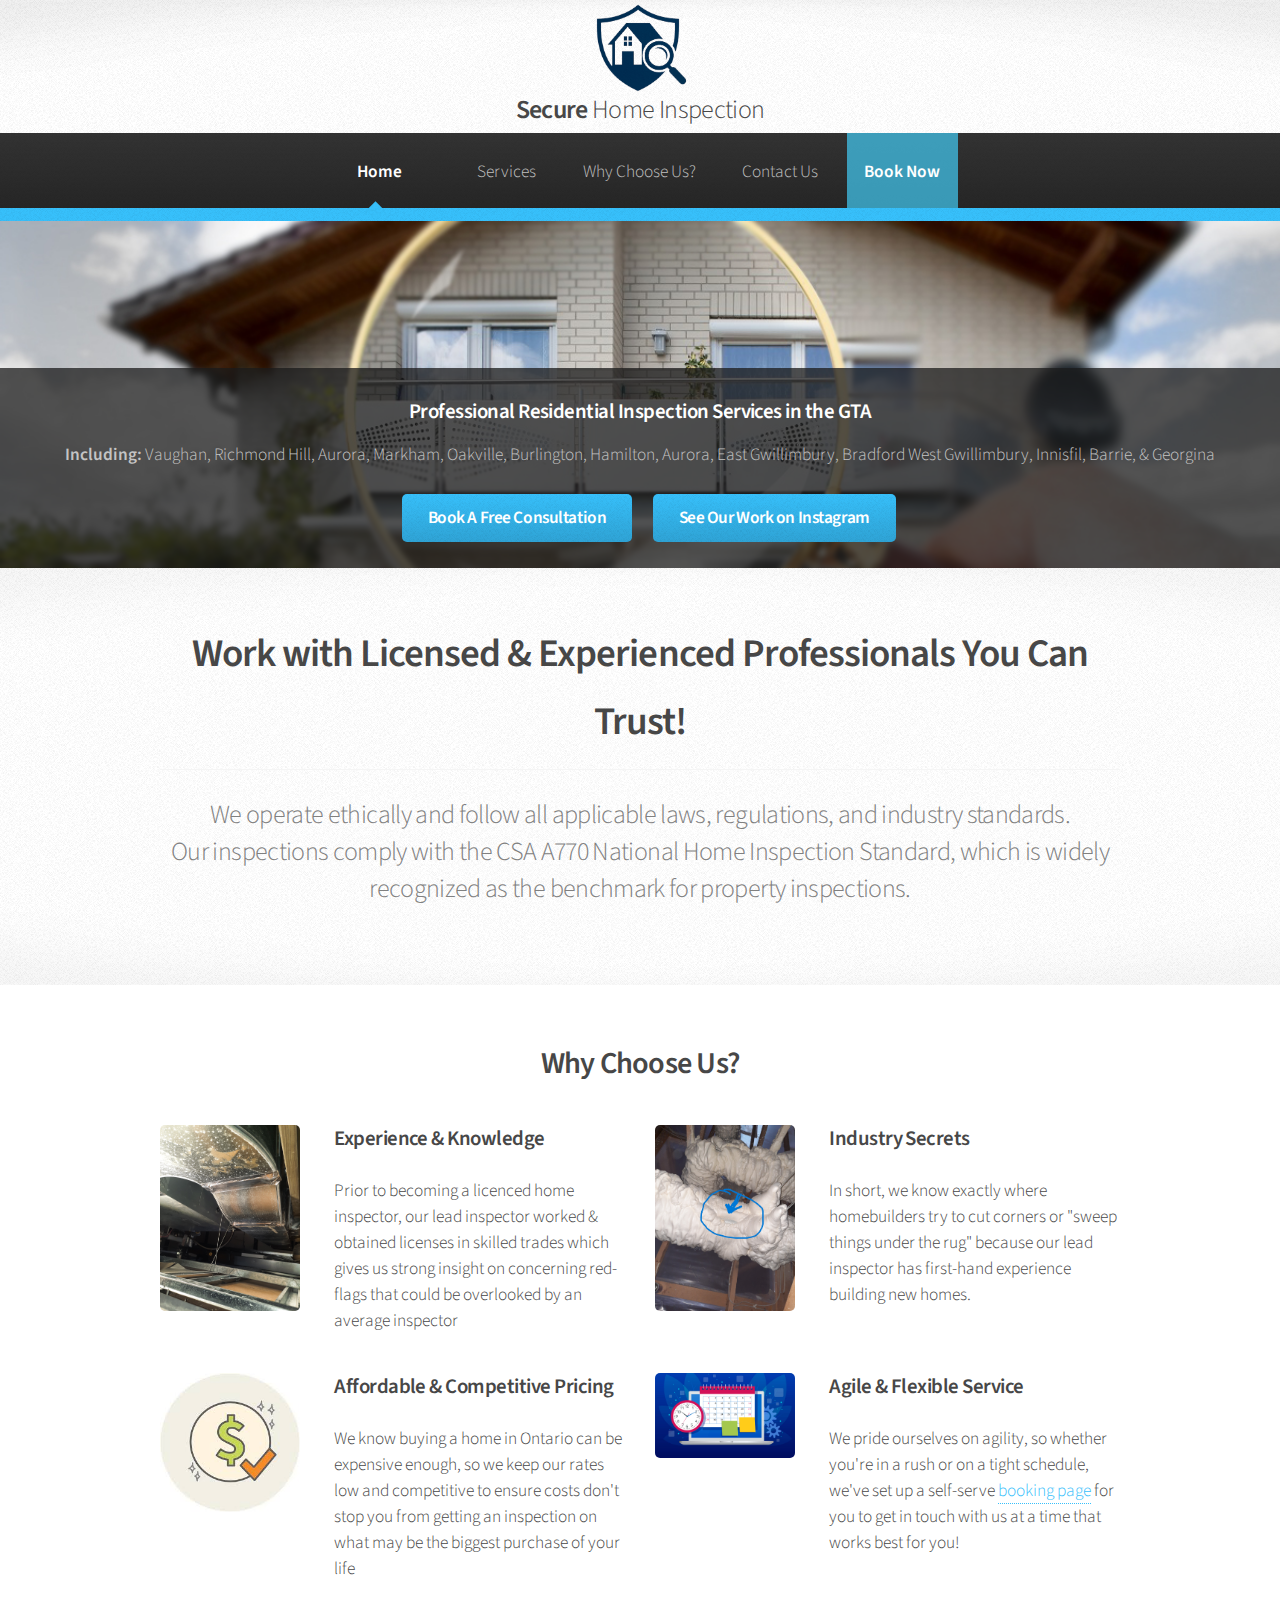
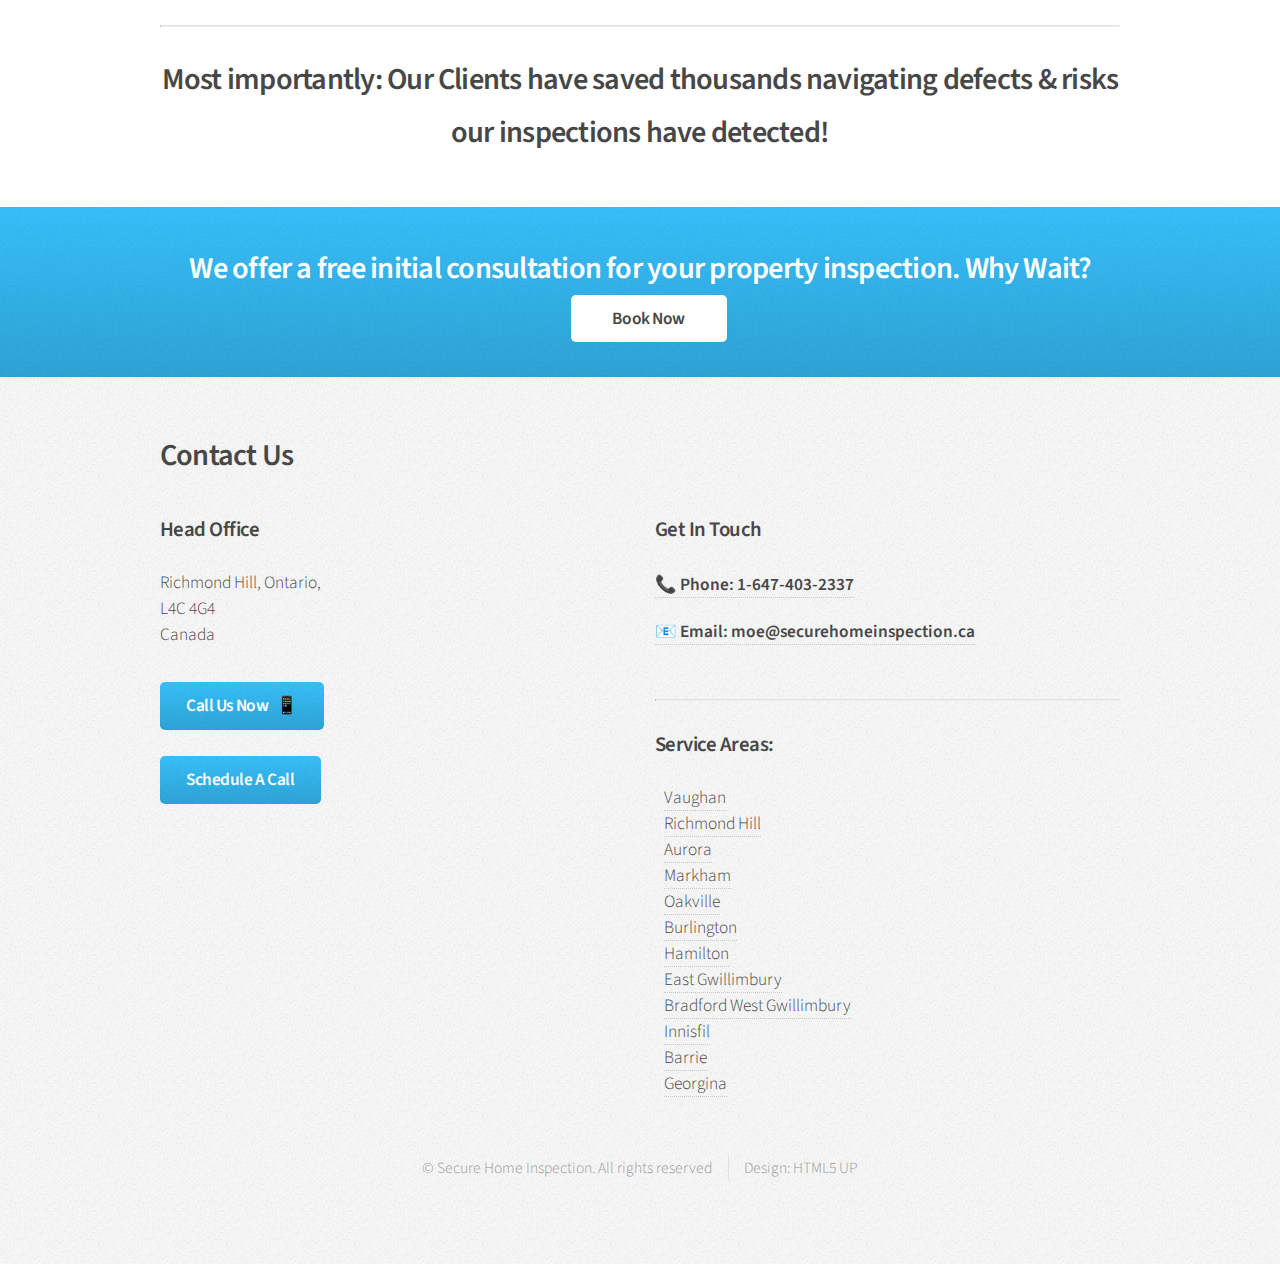
<file: index.html>
<!DOCTYPE HTML>
<!--
	Arcana by HTML5 UP
	html5up.net | @ajlkn
	Free for personal and commercial use under the CCA 3.0 license (html5up.net/license)
-->
<html>
	<head>
		<title>Secure Home Inspection | Certified Home Inspector in Greater Toronto Area</title>
		<meta charset="utf-8" />
		<meta name="description" content="Secure Home Inspection provides professional home inspection services for houses, condos, and apartments across the Greater Toronto Area, including Vaughan, Richmond Hill, Aurora, Markham, Oakville, Burlington, Hamilton, East Gwillimbury, Bradford West Gwillimbury, Innisfil, Barrie, and Georgina. Book a certified inspector today for peace of mind.">
		<meta name="keywords" content="home inspection Toronto, condo inspection GTA, house inspector Vaughan, home inspector Richmond Hill, Aurora home inspection, Markham house inspection, Oakville condo inspection, Burlington home inspector, Hamilton home inspection, East Gwillimbury inspector, Bradford West Gwillimbury home inspection, Innisfil inspection, Barrie house inspection, Georgina home inspector">
		<meta name="robots" content="index, follow">
		<link rel="canonical" href="https://www.securehomeinspection.ca/">

		<meta name="viewport" content="width=device-width, initial-scale=1, user-scalable=no" />
		<link rel="stylesheet" href="assets/css/main.css" />
		<link rel="icon" type="image/x-icon" href="images/logo-crop.png">
		
	</head>
	<body class="is-preload">
		<div id="page-wrapper">

			<!-- Header -->
				<div id="header">

					<!-- Logo -->
					<img src="images/logo-crop.png" alt="" height="100" width="100" style="margin-bottom: -9px; margin-top: -39px;" >  <h1  style="margin-bottom: -2%"><a href="index.html" id="logo">  Secure <em>Home Inspection</em></a></h1>

					<!-- Nav -->
						<nav id="nav">
							<ul>
								<!-- <li >	<img src="images/logo.jpg" alt="" height="80" width="80" style="margin-bottom: -33px"/></li> -->
								<li class="current"><a href="index.html">Home</a></li>
								<li>
									<!-- <a href="#">Dropdown</a>
									<ul>
										<li><a href="#">Lorem dolor</a></li>
										<li><a href="#">Magna phasellus</a></li>
										<li><a href="#">Etiam sed tempus</a></li>
										<li>
											<a href="#">Submenu</a>
											<ul>
												<li><a href="#">Lorem dolor</a></li>
												<li><a href="#">Phasellus magna</a></li>
												<li><a href="#">Magna phasellus</a></li>
												<li><a href="#">Etiam nisl</a></li>
												<li><a href="#">Veroeros feugiat</a></li>
											</ul>
										</li>
										<li><a href="#">Veroeros feugiat</a></li>
									</ul> -->
								</li>
								<li><a href="services.html">Services</a></li>
								<li><a href="#why">Why Choose Us?</a></li>
								<li><a href="#footer">Contact Us</a></li>
								<li style="    background-color: #43cef8b0; padding-right: 0.5em;"><a href="booking.html" style="color: white"> <b>Book Now</b></a></li>
							</ul>
						</nav>

				</div>

			<!-- Banner -->
				<section id="banner" >
					<header>
						<b><h3>Professional Residential Inspection Services in the GTA <br>
						</a></h3></b>
						<p tyle="color:gray"><b>Including:</b>
								Vaughan,
								Richmond Hill,
								Aurora,  
								Markham,  
								Oakville, 
								Burlington, 
								Hamilton, 
								Aurora, 
								East Gwillimbury, 
								Bradford West Gwillimbury, 
								Innisfil, 
								Barrie, 
								& Georgina</p>
						<a href="booking.html" class="button">Book A Free Consultation</a>  <a href="https://www.instagram.com/secure_homeinspection?utm_source=ig_web_button_share_sheet&igsh=ZDNlZDc0MzIxNw==" class="button">See Our Work on Instagram</a> 
					</header>
				</section>
			<!-- Gigantic Heading -->
			<section class="wrapper style2"  id="why">
					<div class="container">
						<header class="major">
							<h2>Work with Licensed & Experienced Professionals You Can Trust!</h2>
							<p style="color:gray; line-height:normal">We operate ethically and follow all applicable laws, regulations, and industry standards.<br> Our inspections comply with the CSA A770 National Home Inspection Standard, which is widely recognized as the benchmark for property inspections.</p>
						</header>
					</div>
				</section>

			<!-- Highlights -->
				<!-- <section class="wrapper style1">
					<div class="container">
						<div class="row gtr-200">
							<section class="col-4 col-12-narrower">
								<div class="box highlight">
									<i class="icon solid major fa-paper-plane"></i>
									<h3>This Is Important</h3>
									<p>Duis neque nisi, dapibus sed mattis et quis, nibh. Sed et dapibus nisl amet mattis, sed a rutrum accumsan sed. Suspendisse eu.</p>
								</div>
							</section>
							<section class="col-4 col-12-narrower">
								<div class="box highlight">
									<i class="icon solid major fa-pencil-alt"></i>
									<h3>Also Important</h3>
									<p>Duis neque nisi, dapibus sed mattis et quis, nibh. Sed et dapibus nisl amet mattis, sed a rutrum accumsan sed. Suspendisse eu.</p>
								</div>
							</section>
							<section class="col-4 col-12-narrower">
								<div class="box highlight">
									<i class="icon solid major fa-wrench"></i>
									<h3>Probably Important</h3>
									<p>Duis neque nisi, dapibus sed mattis et quis, nibh. Sed et dapibus nisl amet mattis, sed a rutrum accumsan sed. Suspendisse eu.</p>
								</div>
							</section>
						</div>
					</div>
				</section> -->
				<!-- <section class="wrapper style1">
					<div class="container">
						<h2 style="text-align: center">See Our Work</h2>
						<div class=iframe_container style="display: flex; justify-content: center; background-color: lightblue; padding-top: 12px">
							<blockquote class="instagram-media" data-instgrm-permalink="https://www.instagram.com/secure_homeinspection" data-instgrm-version="12" style=" background:#FFF; border:0; border-radius:3px; box-shadow:0 0 1px 0 rgba(0,0,0,0.5),0 1px 10px 0 rgba(0,0,0,0.15); margin: 1px; max-width:540px; min-width:326px; padding:0; width:99.375%; width:undefinedpx;height:undefinedpx;max-height:100%; width:undefinedpx;"><div style="padding:16px;"> <a id="main_link" href="secure_homeinspection" style=" background:#FFFFFF; line-height:0; padding:0 0; text-align:center; text-decoration:none; width:100%;" target="_blank"> <div style=" display: flex; flex-direction: row; align-items: center;"> <div style="background-color: #F4F4F4; border-radius: 50%; flex-grow: 0; height: 40px; margin-right: 14px; width: 40px;"></div> <div style="display: flex; flex-direction: column; flex-grow: 1; justify-content: center;"> <div style=" background-color: #F4F4F4; border-radius: 4px; flex-grow: 0; height: 14px; margin-bottom: 6px; width: 100px;"></div> <div style=" background-color: #F4F4F4; border-radius: 4px; flex-grow: 0; height: 14px; width: 60px;"></div></div></div><div style="padding: 19% 0;"></div> <div style="display:block; height:50px; margin:0 auto 12px; width:50px;"><svg width="50px" height="50px" viewBox="0 0 60 60" version="1.1" xmlns="https://www.w3.org/2000/svg" xmlns:xlink="https://www.w3.org/1999/xlink"><g stroke="none" stroke-width="1" fill="none" fill-rule="evenodd"><g transform="translate(-511.000000, -20.000000)" fill="#000000"><g><path d="M556.869,30.41 C554.814,30.41 553.148,32.076 553.148,34.131 C553.148,36.186 554.814,37.852 556.869,37.852 C558.924,37.852 560.59,36.186 560.59,34.131 C560.59,32.076 558.924,30.41 556.869,30.41 M541,60.657 C535.114,60.657 530.342,55.887 530.342,50 C530.342,44.114 535.114,39.342 541,39.342 C546.887,39.342 551.658,44.114 551.658,50 C551.658,55.887 546.887,60.657 541,60.657 M541,33.886 C532.1,33.886 524.886,41.1 524.886,50 C524.886,58.899 532.1,66.113 541,66.113 C549.9,66.113 557.115,58.899 557.115,50 C557.115,41.1 549.9,33.886 541,33.886 M565.378,62.101 C565.244,65.022 564.756,66.606 564.346,67.663 C563.803,69.06 563.154,70.057 562.106,71.106 C561.058,72.155 560.06,72.803 558.662,73.347 C557.607,73.757 556.021,74.244 553.102,74.378 C549.944,74.521 548.997,74.552 541,74.552 C533.003,74.552 532.056,74.521 528.898,74.378 C525.979,74.244 524.393,73.757 523.338,73.347 C521.94,72.803 520.942,72.155 519.894,71.106 C518.846,70.057 518.197,69.06 517.654,67.663 C517.244,66.606 516.755,65.022 516.623,62.101 C516.479,58.943 516.448,57.996 516.448,50 C516.448,42.003 516.479,41.056 516.623,37.899 C516.755,34.978 517.244,33.391 517.654,32.338 C518.197,30.938 518.846,29.942 519.894,28.894 C520.942,27.846 521.94,27.196 523.338,26.654 C524.393,26.244 525.979,25.756 528.898,25.623 C532.057,25.479 533.004,25.448 541,25.448 C548.997,25.448 549.943,25.479 553.102,25.623 C556.021,25.756 557.607,26.244 558.662,26.654 C560.06,27.196 561.058,27.846 562.106,28.894 C563.154,29.942 563.803,30.938 564.346,32.338 C564.756,33.391 565.244,34.978 565.378,37.899 C565.522,41.056 565.552,42.003 565.552,50 C565.552,57.996 565.522,58.943 565.378,62.101 M570.82,37.631 C570.674,34.438 570.167,32.258 569.425,30.349 C568.659,28.377 567.633,26.702 565.965,25.035 C564.297,23.368 562.623,22.342 560.652,21.575 C558.743,20.834 556.562,20.326 553.369,20.18 C550.169,20.033 549.148,20 541,20 C532.853,20 531.831,20.033 528.631,20.18 C525.438,20.326 523.257,20.834 521.349,21.575 C519.376,22.342 517.703,23.368 516.035,25.035 C514.368,26.702 513.342,28.377 512.574,30.349 C511.834,32.258 511.326,34.438 511.181,37.631 C511.035,40.831 511,41.851 511,50 C511,58.147 511.035,59.17 511.181,62.369 C511.326,65.562 511.834,67.743 512.574,69.651 C513.342,71.625 514.368,73.296 516.035,74.965 C517.703,76.634 519.376,77.658 521.349,78.425 C523.257,79.167 525.438,79.673 528.631,79.82 C531.831,79.965 532.853,80.001 541,80.001 C549.148,80.001 550.169,79.965 553.369,79.82 C556.562,79.673 558.743,79.167 560.652,78.425 C562.623,77.658 564.297,76.634 565.965,74.965 C567.633,73.296 568.659,71.625 569.425,69.651 C570.167,67.743 570.674,65.562 570.82,62.369 C570.966,59.17 571,58.147 571,50 C571,41.851 570.966,40.831 570.82,37.631"></path></g></g></g></svg></div><div style="padding-top: 8px;"> <div style=" color:#3897f0; font-family:Arial,sans-serif; font-size:14px; font-style:normal; font-weight:550; line-height:18px;"> View this post on Instagram</div></div><div style="padding: 12.5% 0;"></div> <div style="display: flex; flex-direction: row; margin-bottom: 14px; align-items: center;"><div> <div style="background-color: #F4F4F4; border-radius: 50%; height: 12.5px; width: 12.5px; transform: translateX(0px) translateY(7px);"></div> <div style="background-color: #F4F4F4; height: 12.5px; transform: rotate(-45deg) translateX(3px) translateY(1px); width: 12.5px; flex-grow: 0; margin-right: 14px; margin-left: 2px;"></div> <div style="background-color: #F4F4F4; border-radius: 50%; height: 12.5px; width: 12.5px; transform: translateX(9px) translateY(-18px);"></div></div><div style="margin-left: 8px;"> <div style=" background-color: #F4F4F4; border-radius: 50%; flex-grow: 0; height: 20px; width: 20px;"></div> <div style=" width: 0; height: 0; border-top: 2px solid transparent; border-left: 6px solid #f4f4f4; border-bottom: 2px solid transparent; transform: translateX(16px) translateY(-4px) rotate(30deg)"></div></div><div style="margin-left: auto;"> <div style=" width: 0px; border-top: 8px solid #F4F4F4; border-right: 8px solid transparent; transform: translateY(16px);"></div> <div style=" background-color: #F4F4F4; flex-grow: 0; height: 12px; width: 16px; transform: translateY(-4px);"></div> <div style=" width: 0; height: 0; border-top: 8px solid #F4F4F4; border-left: 8px solid transparent; transform: translateY(-4px) translateX(8px);"></div></div></div> <div style="display: flex; flex-direction: column; flex-grow: 1; justify-content: center; margin-bottom: 24px;"> <div style=" background-color: #F4F4F4; border-radius: 4px; flex-grow: 0; height: 14px; margin-bottom: 6px; width: 224px;"></div> <div style=" background-color: #F4F4F4; border-radius: 4px; flex-grow: 0; height: 14px; width: 144px;"></div></div></a><p style=" color:#c9c8cd; font-family:Arial,sans-serif; font-size:14px; line-height:17px; margin-bottom:0; margin-top:8px; overflow:hidden; padding:8px 0 7px; text-align:center; text-overflow:ellipsis; white-space:nowrap;"><a href="secure_homeinspection" style=" color:#c9c8cd; font-family:Arial,sans-serif; font-size:14px; font-style:normal; font-weight:normal; line-height:17px; text-decoration:none;" target="_blank">Shared post</a> on <time style=" font-family:Arial,sans-serif; font-size:14px; line-height:17px;">Time</time></p></div></blockquote><script src="https://www.instagram.com/embed.js"></script><script type="text/javascript" src="https://www.embedista.com/j/instagramfeed1707.js"></script><div style="overflow: auto; position: absolute; height: 0pt; width: 0pt;"><a href="https://www.embedista.com/instagramfeed">Embed Instagram Post</a> Code Generator</div></div><style>.boxes3{height:175px;width:153px;} #n img{max-height:none!important;max-width:none!important;background:none!important} #inst i{max-height:none!important;max-width:none!important;background:none!important}</style></div>
					</div>

					</div>
				</section> -->


			<!-- Posts -->
				<section class="wrapper style1">
					<div class="container">
						<h2 style="text-align: center">Why Choose Us?</h2>
						<div class="row">
							<section class="col-6 col-12-narrower">
								<div class="box post">
									<a class="image left"><img src="images/HVAC.jpg" alt="" /></a>
									<div class="inner">
										<h3>Experience & Knowledge</h3>
										<p> Prior to becoming a licenced home inspector, our lead inspector worked & obtained licenses in skilled trades which gives us strong insight on concerning red-flags that could be overlooked by an average inspector</p>
									</div>
								</div>
							</section>
							<section class="col-6 col-12-narrower">
								<div class="box post">
									<a  class="image left"><img src="images/insulation.jpg" alt="" /></a>
									<div class="inner">
										<h3>Industry Secrets</h3>
										<p>In short, we know exactly where homebuilders try to cut corners or "sweep things under the rug" because our lead inspector has first-hand experience building new homes.</p>
									</div>
								</div>
							</section>
						</div>
						<div class="row">
							<section class="col-6 col-12-narrower">
								<div class="box post">
									<a class="image left"><img src="images/pricing.jpg" alt="" /></a>
									<div class="inner">
										<h3>Affordable & Competitive Pricing</h3>
										<p>We know buying a home in Ontario can be expensive enough, so we keep our rates low and competitive to ensure costs don't stop you from getting an inspection on what may be the biggest purchase of your life</p>
									</div>
								</div>
							</section>
							<section class="col-6 col-12-narrower">
								<div class="box post">
									<a class="image left"><img src="images/calendar.jpg" alt="" /></a>
									<div class="inner">
										<h3>Agile & Flexible Service</h3>
										<p>We pride ourselves on agility, so whether you're in a rush or on a tight schedule, we've set up a self-serve <a href="booking.html">booking page</a> for you to get in touch with us at a time that works best for you!</p>
									</div>
								</div>
							</section>
						</div><hr>
						<h2 style="text-align: center"> <b>Most importantly:</b> Our Clients have saved thousands navigating defects & risks our inspections have detected!</h2>
						
					</div>
				</section>

			<!-- CTA -->
				<section id="cta" class="wrapper style3">
					<div class="container">
						<header>
							<h2>We offer a free initial consultation for your property inspection. Why Wait?</h2>
							<a href="booking.html" class="button">Book Now</a>
						</header>
					</div>
				</section>

			<!-- Footer -->
				<div id="footer">
					<div class="container">
						<h2>Contact Us</h2>							
						<div class="row">
							<section class="col-6 col-12-mobilep">
								<h3>Head Office</h3>
								<p>Richmond Hill, Ontario, <br> L4C 4G4 <br> Canada</p>
								<a href="tel:1-647-403-2337" class="button" style="color: white">Call Us Now &nbsp &#128241</a><br><br>
								<a href="booking.html" class="button" style="color: white">Schedule A Call</a>
							</section>
							<section class="col-6 col-12-narrower">
								<h3>Get In Touch</h3>

								<h1> <a href="tel:1-647-403-2337"><span role="img" aria-label="Phone">📞</span>
									Phone: 1-647-403-2337 </a></h1> 

								<h1> <a href="mailto:moe@securehomeinspection.ca"><span role="img" aria-label="Email">📧</span> 
									Email: moe@securehomeinspection.ca </a></h1> 
									<br><hr>
								<h3>Service Areas:</h3>
								<ul style="list-style-type: none; padding-left: 0;">
										<li> <a href="regions/york-region.html"> Vaughan </a> </li>
										<li> <a href="regions/york-region.html"> Richmond Hill </a> </li>
										<li> <a href="regions/york-region.html"> Aurora </a> </li>
										<li> <a href="regions/york-region.html"> Markham </a> </li>
										<li> <a href="regions/oakville.html"> Oakville </a> </li>		
										<li> <a href="regions/oakville.html"> Burlington </a> </li>																
										<li> <a href="regions/oakville.html"> Hamilton </a> </li>																
										<li> <a href="regions/simcoe-county.html"> East Gwillimbury </a> </li>																
										<li> <a href="regions/simcoe-county.html"> Bradford West Gwillimbury </a> </li>																
										<li> <a href="regions/simcoe-county.html"> Innisfil </a> </li>																
										<li> <a href="regions/simcoe-county.html"> Barrie </a> </li>																
										<li> <a href="regions/simcoe-county.html"> Georgina</a> </li>																
										
									  </ul>
								<!-- <form>
									<div class="row gtr-50">
										<div class="col-6 col-12-mobilep">
											<input type="text" name="name" id="name" placeholder="Name" />
										</div>
										<div class="col-6 col-12-mobilep">
											<input type="email" name="email" id="email" placeholder="Email" />
										</div>
										<div class="col-12">
											<textarea name="message" id="message" placeholder="Message" rows="5"></textarea>
										</div>
										<div class="col-12">
											<ul class="actions">
												<li><input type="submit" class="button alt" value="Send Message" /></li>
											</ul>
										</div>
									</div>
								</form> -->
							</section>
						</div>
					</div>


					<!-- Copyright -->
						<div class="copyright">
							<ul class="menu">
								<li>&copy; Secure Home Inspection. All rights reserved</li><li>Design: HTML5 UP</li>
							</ul>
						</div>

				</div>

		</div>

		<!-- Scripts -->
			<script src="assets/js/jquery.min.js"></script>
			<script src="assets/js/jquery.dropotron.min.js"></script>
			<script src="assets/js/browser.min.js"></script>
			<script src="assets/js/breakpoints.min.js"></script>
			<script src="assets/js/util.js"></script>
			<script src="assets/js/main.js"></script>

	</body>
</html>
</file>
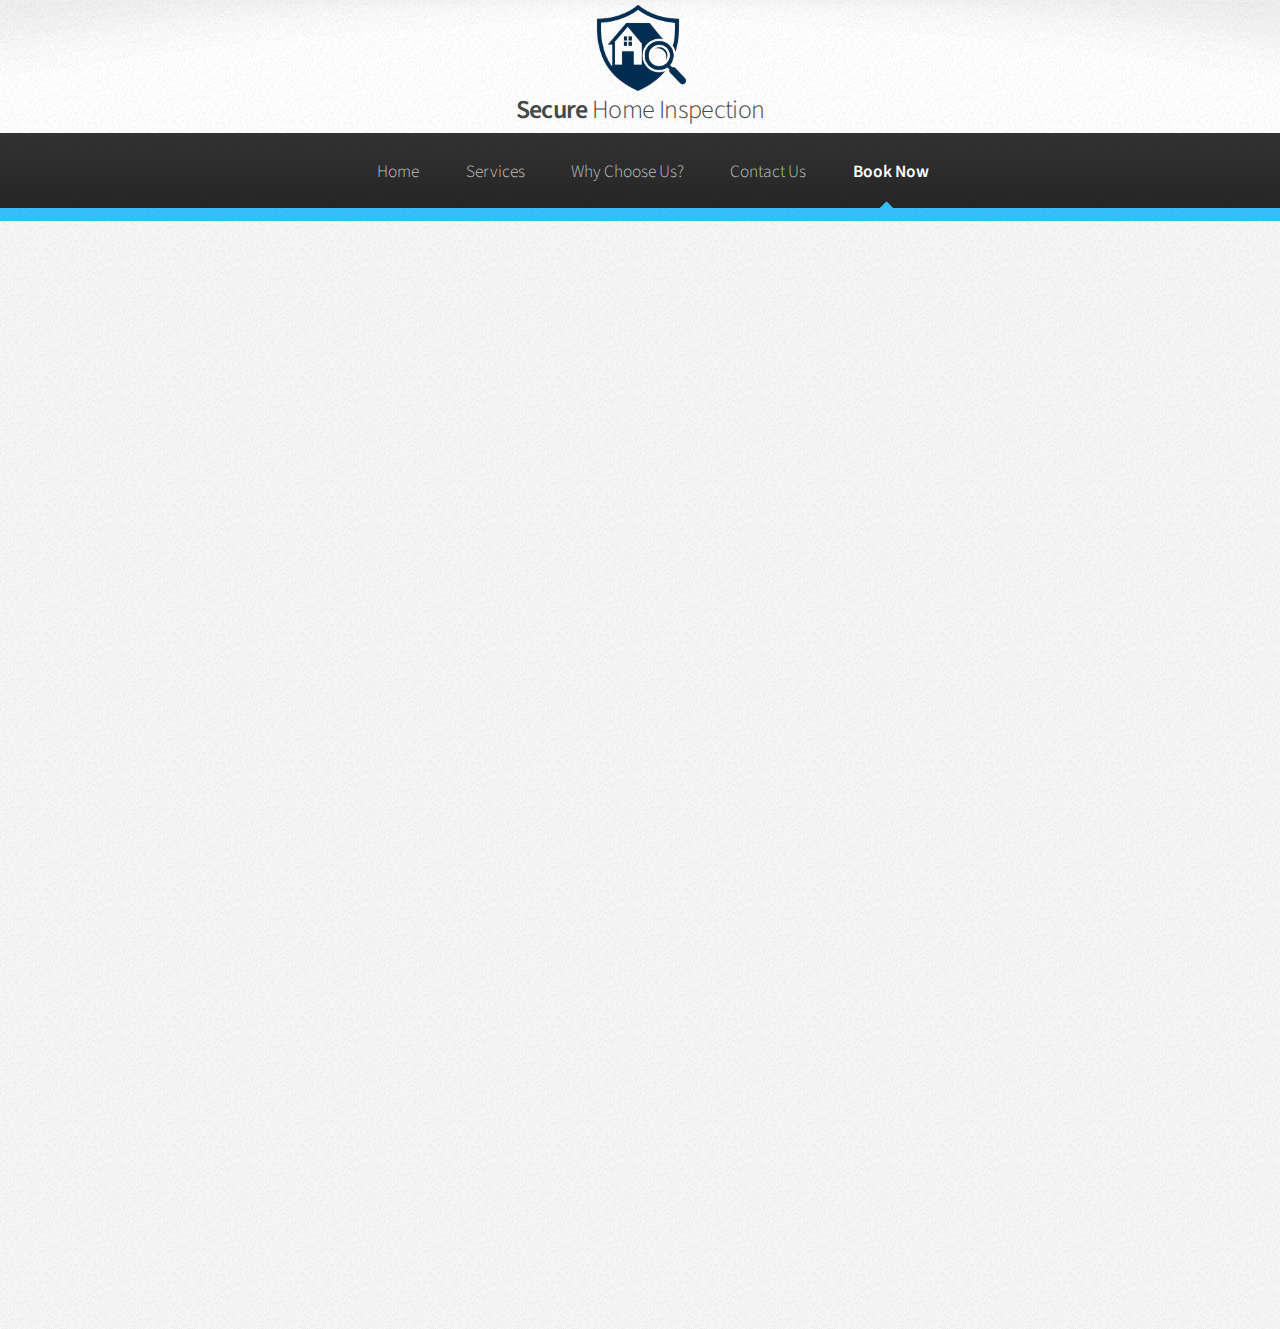
<file: booking.html>
<!DOCTYPE HTML>
<!--
	Arcana by HTML5 UP
	html5up.net | @ajlkn
	Free for personal and commercial use under the CCA 3.0 license (html5up.net/license)
-->
<html>
	<head>
			<title> Booking Secure Home Inspection Services in GTA, Toronto, York Reigon, Markham, Aurora, Richmond Hill, Newmarket and Simcoe County</title>
			<meta charset="utf-8" />
			<meta name="description" content="Secure Home Inspection provides professional home inspection services for houses, condos, and apartments across the Greater Toronto Area, including Vaughan, Richmond Hill, Aurora, Markham, Oakville, Burlington, Hamilton, East Gwillimbury, Bradford West Gwillimbury, Innisfil, Barrie, and Georgina. Book a certified inspector today for peace of mind.">
			<meta name="keywords" content="home inspection Toronto, condo inspection GTA, house inspector Vaughan, home inspector Richmond Hill, Aurora home inspection, Markham house inspection, Oakville condo inspection, Burlington home inspector, Hamilton home inspection, East Gwillimbury inspector, Bradford West Gwillimbury home inspection, Innisfil inspection, Barrie house inspection, Georgina home inspector">
			<meta name="robots" content="index, follow">
			<link rel="canonical" href="https://www.securehomeinspection.ca/">
	
			<meta name="viewport" content="width=device-width, initial-scale=1, user-scalable=no" />
			<link rel="stylesheet" href="assets/css/main.css" />
			<link rel="icon" type="image/x-icon" href="images/logo-crop.png">
		
	</head>
	<body class="is-preload">
		<div id="page-wrapper">

			<!-- Header -->
				<div id="header">

					<!-- Logo -->
					<img src="images/logo-crop.png" alt="" height="100" width="100" style="margin-bottom: -9px; margin-top: -39px;" >  <h1  style="margin-bottom: -2%"><a href="index.html" id="logo">  Secure <em>Home Inspection</em></a></h1>
					
					<!-- Nav -->
					<nav id="nav">
							<ul>
								<li><a href="index.html">Home</a></li>
								<!-- <li>
									<a href="#">Dropdown</a>
									<ul>
										<li><a href="#">Lorem dolor</a></li>
										<li><a href="#">Magna phasellus</a></li>
										<li><a href="#">Etiam sed tempus</a></li>
										<li>
											<a href="#">Submenu</a>
											<ul>
												<li><a href="#">Lorem dolor</a></li>
												<li><a href="#">Phasellus magna</a></li>
												<li><a href="#">Magna phasellus</a></li>
												<li><a href="#">Etiam nisl</a></li>
												<li><a href="#">Veroeros feugiat</a></li>
											</ul>
										</li>
										<li><a href="#">Veroeros feugiat</a></li>
									</ul> -->
								</li>
								<li><a href="services.html">Services</a></li>
								<li><a href="index.html#why">Why Choose Us?</a></li>
								<li><a href="index.html#footer">Contact Us</a></li>
								<li class="current"><a href="#">Book Now</a></li>
							</ul>
						</nav>

				</div>

			<!-- Main -->
			<div class="booking" style="height: 1100px">
			<iframe src="https://securehomeinspection.setmore.com" scrolling="yes" width="100%" height="100%" frameborder="0" allow="web-share"></iframe>
			</div>
				

		</div>

		<!-- Scripts -->
			<script src="assets/js/jquery.min.js"></script>
			<script src="assets/js/jquery.dropotron.min.js"></script>
			<script src="assets/js/browser.min.js"></script>
			<script src="assets/js/breakpoints.min.js"></script>
			<script src="assets/js/util.js"></script>
			<script src="assets/js/main.js"></script>

	</body>
</html>
</file>
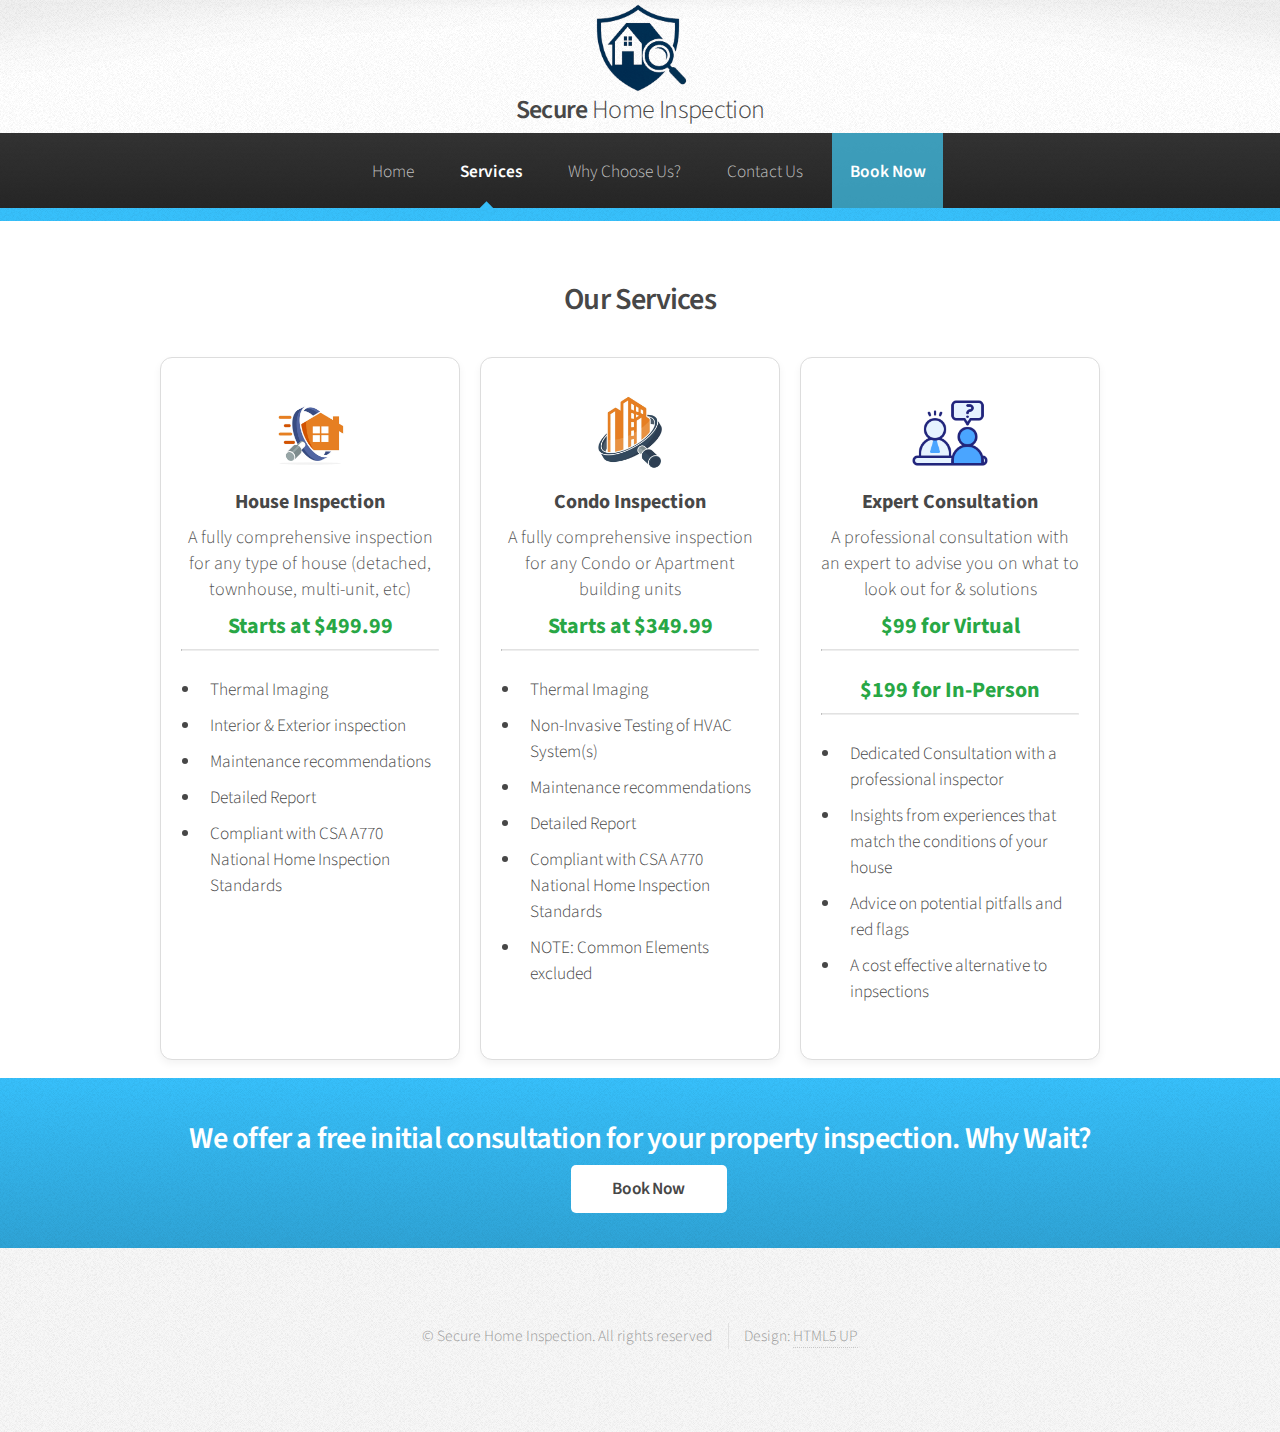
<file: services.html>
<!DOCTYPE HTML>
<html>
	<head>
			<title>Secure Home Inspection | Certified Home Inspector in Greater Toronto Area</title>
			<meta charset="utf-8" />
			<meta name="description" content="Secure Home Inspection provides professional home inspection services for houses, condos, and apartments across the Greater Toronto Area, including Vaughan, Richmond Hill, Aurora, Markham, Oakville, Burlington, Hamilton, East Gwillimbury, Bradford West Gwillimbury, Innisfil, Barrie, and Georgina. Book a certified inspector today for peace of mind.">
			<meta name="keywords" content="home inspection Toronto, condo inspection GTA, house inspector Vaughan, home inspector Richmond Hill, Aurora home inspection, Markham house inspection, Oakville condo inspection, Burlington home inspector, Hamilton home inspection, East Gwillimbury inspector, Bradford West Gwillimbury home inspection, Innisfil inspection, Barrie house inspection, Georgina home inspector">
			<meta name="robots" content="index, follow">
			<link rel="canonical" href="https://www.securehomeinspection.ca/">
	
			<meta name="viewport" content="width=device-width, initial-scale=1, user-scalable=no" />
			<link rel="stylesheet" href="assets/css/main.css" />
			<link rel="icon" type="image/x-icon" href="images/logo-crop.png">
	</head>
	<body class="is-preload">
		<div id="page-wrapper">

			<!-- Header -->
				<div id="header">

					<!-- Logo -->
					<img src="images/logo-crop.png" alt="" height="100" width="100" style="margin-bottom: -9px; margin-top: -39px;" >  <h1  style="margin-bottom: -2%"><a href="index.html" id="logo">  Secure <em>Home Inspection</em></a></h1>
					
					<!-- Nav -->
						<nav id="nav">
							<ul>
								<li><a href="index.html">Home</a></li>
								<!-- <li>
									<a href="#">Dropdown</a>
									<ul>
										<li><a href="#">Lorem dolor</a></li>
										<li><a href="#">Magna phasellus</a></li>
										<li><a href="#">Etiam sed tempus</a></li>
										<li>
											<a href="#">Submenu</a>
											<ul>
												<li><a href="#">Lorem dolor</a></li>
												<li><a href="#">Phasellus magna</a></li>
												<li><a href="#">Magna phasellus</a></li>
												<li><a href="#">Etiam nisl</a></li>
												<li><a href="#">Veroeros feugiat</a></li>
											</ul>
										</li>
										<li><a href="#">Veroeros feugiat</a></li>
									</ul> -->
								</li>
								<li class="current"><a href="services.html">Services</a></li>
								<li><a href="index.html#why">Why Choose Us?</a></li>
								<li><a href="index.html#footer">Contact Us</a></li>
								<li style="    background-color: #43cef8b0; padding-right: 0.5em;"><a href="booking.html" style="color: white"> <b>Book Now</b></a></li>
							</ul>
						</nav>

				</div>

			<!-- Main -->
				<section class="wrapper style1">
					<div class="container">
						<div id="content">

							<!-- Content -->
							<h2 style="text-align: center;">Our Services</h2>
							<div class="services-container">
						  
							  <div class="service-tile">
								<div class="service-icon"><img src="./images/house.jpg" height="80" width="80"> </div>
								<div class="service-title">House Inspection</div>
								<div class="service-description">A fully comprehensive inspection for any type of house (detached, townhouse, multi-unit, etc)</div>
								<div class="service-price">Starts at $499.99</div><hr>
								<ul class="service-features">
								  <li>Thermal Imaging </li>
								  <li>Interior & Exterior inspection</li>
								  <li>Maintenance recommendations </li>
								  <li>Detailed Report</li>
								  <li>Compliant with CSA A770 National Home Inspection Standards</li>						  
								  
								</ul>
							  </div>
						  
							  <div class="service-tile">
								<div class="service-icon"><img src="./images/condo.jpg" height="80" width="80"> </div>
								<div class="service-title">Condo Inspection</div>
								<div class="service-description">A fully comprehensive inspection for any Condo or Apartment building units</div>
								<div class="service-price">Starts at $349.99</div><hr>
								<ul class="service-features">
										<li>Thermal Imaging </li>
										<li>Non-Invasive Testing of HVAC System(s)</li>
										<li>Maintenance recommendations </li>
										<li>Detailed Report</li>
										<li>Compliant with CSA A770 National Home Inspection Standards</li>	
										<li>NOTE: Common Elements excluded </li>		
								</ul>
							  </div>
						  
							  <div class="service-tile">
								<div class="service-icon"><img src="./images/consult.png" height="80" width="80"> </div>
								<div class="service-title">Expert Consultation</div>
								<div class="service-description">A professional consultation with an expert to advise you on what to look out for & solutions</div>
								<div class="service-price">$99 for Virtual</div><hr>
								<div class="service-price">$199 for In-Person</div><hr>
								
								<ul class="service-features">
								  <li>Dedicated Consultation with a professional inspector</li>
								  <li>Insights from experiences that match the conditions of your house</li>
								  <li>Advice on potential pitfalls and red flags</li>
								  <li>A cost effective alternative to inpsections</li>
								</ul>
							  </div><br>
						  
							</div>
			

						</div>
					</div>
				</section>
				<section id="cta" class="wrapper style3">
						<div class="container">
							<header>
								<h2>We offer a free initial consultation for your property inspection. Why Wait?</h2>
								<a href="booking.html" class="button">Book Now</a>
							</header>
						</div>
					</section>
			<!-- Footer -->
				<div id="footer">

					<!-- Copyright -->
					<div class="copyright">
							<ul class="menu">
								<li>&copy; Secure Home Inspection. All rights reserved</li><li>Design: <a>HTML5 UP</a></li>
							</ul>
					</div>

		</div>

		<!-- Scripts -->
			<script src="assets/js/jquery.min.js"></script>
			<script src="assets/js/jquery.dropotron.min.js"></script>
			<script src="assets/js/browser.min.js"></script>
			<script src="assets/js/breakpoints.min.js"></script>
			<script src="assets/js/util.js"></script>
			<script src="assets/js/main.js"></script>

	</body>
</html>
</file>
<file: assets/css/main.css>
@import url("fontawesome-all.min.css");
@import url("https://fonts.googleapis.com/css?family=Source+Sans+Pro:300,300italic,600,600italic");

/*
	Arcana by HTML5 UP
	html5up.net | @ajlkn
	Free for personal and commercial use under the CCA 3.0 license (html5up.net/license)
*/

html, body, div, span, applet, object,
iframe, h1, h2, h3, h4, h5, h6, p, blockquote,
pre, a, abbr, acronym, address, big, cite,
code, del, dfn, em, img, ins, kbd, q, s, samp,
small, strike, strong, sub, sup, tt, var, b,
u, i, center, dl, dt, dd, ol, ul, li, fieldset,
form, label, legend, table, caption, tbody,
tfoot, thead, tr, th, td, article, aside,
canvas, details, embed, figure, figcaption,
footer, header, hgroup, menu, nav, output, ruby,
section, summary, time, mark, audio, video {
	margin: 0;
	padding: 0;
	border: 0;
	font-size: 100%;
	font: inherit;
	vertical-align: baseline;}

article, aside, details, figcaption, figure,
footer, header, hgroup, menu, nav, section {
	display: block;}

body {
	line-height: 1;
}

ol, ul {
	list-style: none;
}

blockquote, q {
	quotes: none;
}

	blockquote:before, blockquote:after, q:before, q:after {
		content: '';
		content: none;
	}

table {
	border-collapse: collapse;
	border-spacing: 0;
}

body {
	-webkit-text-size-adjust: none;
}

mark {
	background-color: transparent;
	color: inherit;
}

input::-moz-focus-inner {
	border: 0;
	padding: 0;
}

input, select, textarea {
	-moz-appearance: none;
	-webkit-appearance: none;
	-ms-appearance: none;
	appearance: none;
}

/* Basic */

	html {
		box-sizing: border-box;
	}

	*, *:before, *:after {
		box-sizing: inherit;
	}

	body {
		background: #f7f7f7 url("images/bg01.png");
	}

		body.is-preload *, body.is-preload *:before, body.is-preload *:after {
			-moz-animation: none !important;
			-webkit-animation: none !important;
			-ms-animation: none !important;
			animation: none !important;
			-moz-transition: none !important;
			-webkit-transition: none !important;
			-ms-transition: none !important;
			transition: none !important;
		}

	body, input, select, textarea {
		color: #474747;
		font-family: 'Source Sans Pro', sans-serif;
		font-size: 16pt;
		font-weight: 300;
		line-height: 1.65em;
	}

	a {
		-moz-transition: color 0.2s ease-in-out, border-color 0.2s ease-in-out, opacity 0.2s ease-in-out;
		-webkit-transition: color 0.2s ease-in-out, border-color 0.2s ease-in-out, opacity 0.2s ease-in-out;
		-ms-transition: color 0.2s ease-in-out, border-color 0.2s ease-in-out, opacity 0.2s ease-in-out;
		transition: color 0.2s ease-in-out, border-color 0.2s ease-in-out, opacity 0.2s ease-in-out;
		color: #37c0fb;
		text-decoration: none;
		border-bottom: dotted 1px;
	}

		a:hover {
			color: #37c0fb;
			border-bottom-color: transparent;
		}

	strong, b {
		font-weight: 600;
	}

	em, i {
		font-style: italic;
	}

	p, ul, ol, dl, table, blockquote {
		margin: 0 0 2em 0;
	}

	h1, h2, h3, h4, h5, h6 {
		color: inherit;
		font-weight: 600;
		line-height: 1.75em;
		margin-bottom: 1em;
	}

		h1 a, h2 a, h3 a, h4 a, h5 a, h6 a {
			color: inherit;
			text-decoration: none;
		}

		h1 em, h2 em, h3 em, h4 em, h5 em, h6 em {
			font-style: normal;
			font-weight: 300;
		}

	h2 {
		font-size: 1.75em;
		letter-spacing: -0.025em;
	}

	h3 {
		font-size: 1.2em;
		letter-spacing: -0.025em;
	}

	sub {
		font-size: 0.8em;
		position: relative;
		top: 0.5em;
	}

	sup {
		font-size: 0.8em;
		position: relative;
		top: -0.5em;
	}

	hr {
		border-top: solid 1px #e2e2e2;
		border: 1;
		margin-bottom: 1.5em;
	}

	blockquote {
		border-left: solid 0.5em #e0e0e0;
		font-style: italic;
		padding: 1em 0 1em 2em;
	}

/* Container */

	.container {
		margin: 0 auto;
		max-width: 100%;
		width: 1400px;
	}

		@media screen and (max-width: 1680px) {

			.container {
				width: 1200px;
			}

		}

		@media screen and (max-width: 1280px) {

			.container {
				width: 960px;
			}

		}

		@media screen and (max-width: 980px) {

			.container {
				width: 95%;
			}

		}

		@media screen and (max-width: 840px) {

			.container {
				width: 95%;
			}

		}

		@media screen and (max-width: 736px) {

			.container {
				width: 90%;
			}

		}

		@media screen and (max-width: 480px) {

			.container {
				width: 100%;
			}

		}

/* Row */

	.row {
		display: flex;
		flex-wrap: wrap;
		box-sizing: border-box;
		align-items: stretch;
	}

		.row > * {
			box-sizing: border-box;
		}

		.row.gtr-uniform > * > :last-child {
			margin-bottom: 0;
		}

		.row.aln-left {
			justify-content: flex-start;
		}

		.row.aln-center {
			justify-content: center;
		}

		.row.aln-right {
			justify-content: flex-end;
		}

		.row.aln-top {
			align-items: flex-start;
		}

		.row.aln-middle {
			align-items: center;
		}

		.row.aln-bottom {
			align-items: flex-end;
		}

		.row > .imp {
			order: -1;
		}

		.row > .col-1 {
			width: 8.33333%;
		}

		.row > .off-1 {
			margin-left: 8.33333%;
		}

		.row > .col-2 {
			width: 16.66667%;
		}

		.row > .off-2 {
			margin-left: 16.66667%;
		}

		.row > .col-3 {
			width: 25%;
		}

		.row > .off-3 {
			margin-left: 25%;
		}

		.row > .col-4 {
			width: 33.33333%;
		}

		.row > .off-4 {
			margin-left: 33.33333%;
		}

		.row > .col-5 {
			width: 41.66667%;
		}

		.row > .off-5 {
			margin-left: 41.66667%;
		}

		.row > .col-6 {
			width: 50%;
		}

		.row > .off-6 {
			margin-left: 50%;
		}

		.row > .col-7 {
			width: 58.33333%;
		}

		.row > .off-7 {
			margin-left: 58.33333%;
		}

		.row > .col-8 {
			width: 66.66667%;
		}

		.row > .off-8 {
			margin-left: 66.66667%;
		}

		.row > .col-9 {
			width: 75%;
		}

		.row > .off-9 {
			margin-left: 75%;
		}

		.row > .col-10 {
			width: 83.33333%;
		}

		.row > .off-10 {
			margin-left: 83.33333%;
		}

		.row > .col-11 {
			width: 91.66667%;
		}

		.row > .off-11 {
			margin-left: 91.66667%;
		}

		.row > .col-12 {
			width: 100%;
		}

		.row > .off-12 {
			margin-left: 100%;
		}

		.row.gtr-0 {
			margin-top: 0px;
			margin-left: 0px;
		}

			.row.gtr-0 > * {
				padding: 0px 0 0 0px;
			}

			.row.gtr-0.gtr-uniform {
				margin-top: 0px;
			}

				.row.gtr-0.gtr-uniform > * {
					padding-top: 0px;
				}

		.row.gtr-25 {
			margin-top: -12.5px;
			margin-left: -12.5px;
		}

			.row.gtr-25 > * {
				padding: 12.5px 0 0 12.5px;
			}

			.row.gtr-25.gtr-uniform {
				margin-top: -12.5px;
			}

				.row.gtr-25.gtr-uniform > * {
					padding-top: 12.5px;
				}

		.row.gtr-50 {
			margin-top: -25px;
			margin-left: -25px;
		}

			.row.gtr-50 > * {
				padding: 25px 0 0 25px;
			}

			.row.gtr-50.gtr-uniform {
				margin-top: -25px;
			}

				.row.gtr-50.gtr-uniform > * {
					padding-top: 25px;
				}

		.row {
			margin-top: -50px;
			margin-left: -50px;
		}

			.row > * {
				padding: 50px 0 0 50px;
			}

			.row.gtr-uniform {
				margin-top: -50px;
			}

				.row.gtr-uniform > * {
					padding-top: 50px;
				}

		.row.gtr-150 {
			margin-top: -75px;
			margin-left: -75px;
		}

			.row.gtr-150 > * {
				padding: 75px 0 0 75px;
			}

			.row.gtr-150.gtr-uniform {
				margin-top: -75px;
			}

				.row.gtr-150.gtr-uniform > * {
					padding-top: 75px;
				}

		.row.gtr-200 {
			margin-top: -100px;
			margin-left: -100px;
		}

			.row.gtr-200 > * {
				padding: 100px 0 0 100px;
			}

			.row.gtr-200.gtr-uniform {
				margin-top: -100px;
			}

				.row.gtr-200.gtr-uniform > * {
					padding-top: 100px;
				}

		@media screen and (max-width: 1680px) {

			.row {
				display: flex;
				flex-wrap: wrap;
				box-sizing: border-box;
				align-items: stretch;
			}

				.row > * {
					box-sizing: border-box;
				}

				.row.gtr-uniform > * > :last-child {
					margin-bottom: 0;
				}

				.row.aln-left {
					justify-content: flex-start;
				}

				.row.aln-center {
					justify-content: center;
				}

				.row.aln-right {
					justify-content: flex-end;
				}

				.row.aln-top {
					align-items: flex-start;
				}

				.row.aln-middle {
					align-items: center;
				}

				.row.aln-bottom {
					align-items: flex-end;
				}

				.row > .imp-wide {
					order: -1;
				}

				.row > .col-1-wide {
					width: 8.33333%;
				}

				.row > .off-1-wide {
					margin-left: 8.33333%;
				}

				.row > .col-2-wide {
					width: 16.66667%;
				}

				.row > .off-2-wide {
					margin-left: 16.66667%;
				}

				.row > .col-3-wide {
					width: 25%;
				}

				.row > .off-3-wide {
					margin-left: 25%;
				}

				.row > .col-4-wide {
					width: 33.33333%;
				}

				.row > .off-4-wide {
					margin-left: 33.33333%;
				}

				.row > .col-5-wide {
					width: 41.66667%;
				}

				.row > .off-5-wide {
					margin-left: 41.66667%;
				}

				.row > .col-6-wide {
					width: 50%;
				}

				.row > .off-6-wide {
					margin-left: 50%;
				}

				.row > .col-7-wide {
					width: 58.33333%;
				}

				.row > .off-7-wide {
					margin-left: 58.33333%;
				}

				.row > .col-8-wide {
					width: 66.66667%;
				}

				.row > .off-8-wide {
					margin-left: 66.66667%;
				}

				.row > .col-9-wide {
					width: 75%;
				}

				.row > .off-9-wide {
					margin-left: 75%;
				}

				.row > .col-10-wide {
					width: 83.33333%;
				}

				.row > .off-10-wide {
					margin-left: 83.33333%;
				}

				.row > .col-11-wide {
					width: 91.66667%;
				}

				.row > .off-11-wide {
					margin-left: 91.66667%;
				}

				.row > .col-12-wide {
					width: 100%;
				}

				.row > .off-12-wide {
					margin-left: 100%;
				}

				.row.gtr-0 {
					margin-top: 0px;
					margin-left: 0px;
				}

					.row.gtr-0 > * {
						padding: 0px 0 0 0px;
					}

					.row.gtr-0.gtr-uniform {
						margin-top: 0px;
					}

						.row.gtr-0.gtr-uniform > * {
							padding-top: 0px;
						}

				.row.gtr-25 {
					margin-top: -10px;
					margin-left: -10px;
				}

					.row.gtr-25 > * {
						padding: 10px 0 0 10px;
					}

					.row.gtr-25.gtr-uniform {
						margin-top: -10px;
					}

						.row.gtr-25.gtr-uniform > * {
							padding-top: 10px;
						}

				.row.gtr-50 {
					margin-top: -20px;
					margin-left: -20px;
				}

					.row.gtr-50 > * {
						padding: 20px 0 0 20px;
					}

					.row.gtr-50.gtr-uniform {
						margin-top: -20px;
					}

						.row.gtr-50.gtr-uniform > * {
							padding-top: 20px;
						}

				.row {
					margin-top: -40px;
					margin-left: -40px;
				}

					.row > * {
						padding: 40px 0 0 40px;
					}

					.row.gtr-uniform {
						margin-top: -40px;
					}

						.row.gtr-uniform > * {
							padding-top: 40px;
						}

				.row.gtr-150 {
					margin-top: -60px;
					margin-left: -60px;
				}

					.row.gtr-150 > * {
						padding: 60px 0 0 60px;
					}

					.row.gtr-150.gtr-uniform {
						margin-top: -60px;
					}

						.row.gtr-150.gtr-uniform > * {
							padding-top: 60px;
						}

				.row.gtr-200 {
					margin-top: -80px;
					margin-left: -80px;
				}

					.row.gtr-200 > * {
						padding: 80px 0 0 80px;
					}

					.row.gtr-200.gtr-uniform {
						margin-top: -80px;
					}

						.row.gtr-200.gtr-uniform > * {
							padding-top: 80px;
						}

		}

		@media screen and (max-width: 1280px) {

			.row {
				display: flex;
				flex-wrap: wrap;
				box-sizing: border-box;
				align-items: stretch;
			}

				.row > * {
					box-sizing: border-box;
				}

				.row.gtr-uniform > * > :last-child {
					margin-bottom: 0;
				}

				.row.aln-left {
					justify-content: flex-start;
				}

				.row.aln-center {
					justify-content: center;
				}

				.row.aln-right {
					justify-content: flex-end;
				}

				.row.aln-top {
					align-items: flex-start;
				}

				.row.aln-middle {
					align-items: center;
				}

				.row.aln-bottom {
					align-items: flex-end;
				}

				.row > .imp-normal {
					order: -1;
				}

				.row > .col-1-normal {
					width: 8.33333%;
				}

				.row > .off-1-normal {
					margin-left: 8.33333%;
				}

				.row > .col-2-normal {
					width: 16.66667%;
				}

				.row > .off-2-normal {
					margin-left: 16.66667%;
				}

				.row > .col-3-normal {
					width: 25%;
				}

				.row > .off-3-normal {
					margin-left: 25%;
				}

				.row > .col-4-normal {
					width: 33.33333%;
				}

				.row > .off-4-normal {
					margin-left: 33.33333%;
				}

				.row > .col-5-normal {
					width: 41.66667%;
				}

				.row > .off-5-normal {
					margin-left: 41.66667%;
				}

				.row > .col-6-normal {
					width: 50%;
				}

				.row > .off-6-normal {
					margin-left: 50%;
				}

				.row > .col-7-normal {
					width: 58.33333%;
				}

				.row > .off-7-normal {
					margin-left: 58.33333%;
				}

				.row > .col-8-normal {
					width: 66.66667%;
				}

				.row > .off-8-normal {
					margin-left: 66.66667%;
				}

				.row > .col-9-normal {
					width: 75%;
				}

				.row > .off-9-normal {
					margin-left: 75%;
				}

				.row > .col-10-normal {
					width: 83.33333%;
				}

				.row > .off-10-normal {
					margin-left: 83.33333%;
				}

				.row > .col-11-normal {
					width: 91.66667%;
				}

				.row > .off-11-normal {
					margin-left: 91.66667%;
				}

				.row > .col-12-normal {
					width: 100%;
				}

				.row > .off-12-normal {
					margin-left: 100%;
				}

				.row.gtr-0 {
					margin-top: 0px;
					margin-left: 0px;
				}

					.row.gtr-0 > * {
						padding: 0px 0 0 0px;
					}

					.row.gtr-0.gtr-uniform {
						margin-top: 0px;
					}

						.row.gtr-0.gtr-uniform > * {
							padding-top: 0px;
						}

				.row.gtr-25 {
					margin-top: -7.5px;
					margin-left: -7.5px;
				}

					.row.gtr-25 > * {
						padding: 7.5px 0 0 7.5px;
					}

					.row.gtr-25.gtr-uniform {
						margin-top: -7.5px;
					}

						.row.gtr-25.gtr-uniform > * {
							padding-top: 7.5px;
						}

				.row.gtr-50 {
					margin-top: -15px;
					margin-left: -15px;
				}

					.row.gtr-50 > * {
						padding: 15px 0 0 15px;
					}

					.row.gtr-50.gtr-uniform {
						margin-top: -15px;
					}

						.row.gtr-50.gtr-uniform > * {
							padding-top: 15px;
						}

				.row {
					margin-top: -30px;
					margin-left: -30px;
				}

					.row > * {
						padding: 30px 0 0 30px;
					}

					.row.gtr-uniform {
						margin-top: -30px;
					}

						.row.gtr-uniform > * {
							padding-top: 30px;
						}

				.row.gtr-150 {
					margin-top: -45px;
					margin-left: -45px;
				}

					.row.gtr-150 > * {
						padding: 45px 0 0 45px;
					}

					.row.gtr-150.gtr-uniform {
						margin-top: -45px;
					}

						.row.gtr-150.gtr-uniform > * {
							padding-top: 45px;
						}

				.row.gtr-200 {
					margin-top: -60px;
					margin-left: -60px;
				}

					.row.gtr-200 > * {
						padding: 60px 0 0 60px;
					}

					.row.gtr-200.gtr-uniform {
						margin-top: -60px;
					}

						.row.gtr-200.gtr-uniform > * {
							padding-top: 60px;
						}

		}

		@media screen and (max-width: 980px) {

			.row {
				display: flex;
				flex-wrap: wrap;
				box-sizing: border-box;
				align-items: stretch;
			}

				.row > * {
					box-sizing: border-box;
				}

				.row.gtr-uniform > * > :last-child {
					margin-bottom: 0;
				}

				.row.aln-left {
					justify-content: flex-start;
				}

				.row.aln-center {
					justify-content: center;
				}

				.row.aln-right {
					justify-content: flex-end;
				}

				.row.aln-top {
					align-items: flex-start;
				}

				.row.aln-middle {
					align-items: center;
				}

				.row.aln-bottom {
					align-items: flex-end;
				}

				.row > .imp-narrow {
					order: -1;
				}

				.row > .col-1-narrow {
					width: 8.33333%;
				}

				.row > .off-1-narrow {
					margin-left: 8.33333%;
				}

				.row > .col-2-narrow {
					width: 16.66667%;
				}

				.row > .off-2-narrow {
					margin-left: 16.66667%;
				}

				.row > .col-3-narrow {
					width: 25%;
				}

				.row > .off-3-narrow {
					margin-left: 25%;
				}

				.row > .col-4-narrow {
					width: 33.33333%;
				}

				.row > .off-4-narrow {
					margin-left: 33.33333%;
				}

				.row > .col-5-narrow {
					width: 41.66667%;
				}

				.row > .off-5-narrow {
					margin-left: 41.66667%;
				}

				.row > .col-6-narrow {
					width: 50%;
				}

				.row > .off-6-narrow {
					margin-left: 50%;
				}

				.row > .col-7-narrow {
					width: 58.33333%;
				}

				.row > .off-7-narrow {
					margin-left: 58.33333%;
				}

				.row > .col-8-narrow {
					width: 66.66667%;
				}

				.row > .off-8-narrow {
					margin-left: 66.66667%;
				}

				.row > .col-9-narrow {
					width: 75%;
				}

				.row > .off-9-narrow {
					margin-left: 75%;
				}

				.row > .col-10-narrow {
					width: 83.33333%;
				}

				.row > .off-10-narrow {
					margin-left: 83.33333%;
				}

				.row > .col-11-narrow {
					width: 91.66667%;
				}

				.row > .off-11-narrow {
					margin-left: 91.66667%;
				}

				.row > .col-12-narrow {
					width: 100%;
				}

				.row > .off-12-narrow {
					margin-left: 100%;
				}

				.row.gtr-0 {
					margin-top: 0px;
					margin-left: 0px;
				}

					.row.gtr-0 > * {
						padding: 0px 0 0 0px;
					}

					.row.gtr-0.gtr-uniform {
						margin-top: 0px;
					}

						.row.gtr-0.gtr-uniform > * {
							padding-top: 0px;
						}

				.row.gtr-25 {
					margin-top: -7.5px;
					margin-left: -7.5px;
				}

					.row.gtr-25 > * {
						padding: 7.5px 0 0 7.5px;
					}

					.row.gtr-25.gtr-uniform {
						margin-top: -7.5px;
					}

						.row.gtr-25.gtr-uniform > * {
							padding-top: 7.5px;
						}

				.row.gtr-50 {
					margin-top: -15px;
					margin-left: -15px;
				}

					.row.gtr-50 > * {
						padding: 15px 0 0 15px;
					}

					.row.gtr-50.gtr-uniform {
						margin-top: -15px;
					}

						.row.gtr-50.gtr-uniform > * {
							padding-top: 15px;
						}

				.row {
					margin-top: -30px;
					margin-left: -30px;
				}

					.row > * {
						padding: 30px 0 0 30px;
					}

					.row.gtr-uniform {
						margin-top: -30px;
					}

						.row.gtr-uniform > * {
							padding-top: 30px;
						}

				.row.gtr-150 {
					margin-top: -45px;
					margin-left: -45px;
				}

					.row.gtr-150 > * {
						padding: 45px 0 0 45px;
					}

					.row.gtr-150.gtr-uniform {
						margin-top: -45px;
					}

						.row.gtr-150.gtr-uniform > * {
							padding-top: 45px;
						}

				.row.gtr-200 {
					margin-top: -60px;
					margin-left: -60px;
				}

					.row.gtr-200 > * {
						padding: 60px 0 0 60px;
					}

					.row.gtr-200.gtr-uniform {
						margin-top: -60px;
					}

						.row.gtr-200.gtr-uniform > * {
							padding-top: 60px;
						}

		}

		@media screen and (max-width: 840px) {

			.row {
				display: flex;
				flex-wrap: wrap;
				box-sizing: border-box;
				align-items: stretch;
			}

				.row > * {
					box-sizing: border-box;
				}

				.row.gtr-uniform > * > :last-child {
					margin-bottom: 0;
				}

				.row.aln-left {
					justify-content: flex-start;
				}

				.row.aln-center {
					justify-content: center;
				}

				.row.aln-right {
					justify-content: flex-end;
				}

				.row.aln-top {
					align-items: flex-start;
				}

				.row.aln-middle {
					align-items: center;
				}

				.row.aln-bottom {
					align-items: flex-end;
				}

				.row > .imp-narrower {
					order: -1;
				}

				.row > .col-1-narrower {
					width: 8.33333%;
				}

				.row > .off-1-narrower {
					margin-left: 8.33333%;
				}

				.row > .col-2-narrower {
					width: 16.66667%;
				}

				.row > .off-2-narrower {
					margin-left: 16.66667%;
				}

				.row > .col-3-narrower {
					width: 25%;
				}

				.row > .off-3-narrower {
					margin-left: 25%;
				}

				.row > .col-4-narrower {
					width: 33.33333%;
				}

				.row > .off-4-narrower {
					margin-left: 33.33333%;
				}

				.row > .col-5-narrower {
					width: 41.66667%;
				}

				.row > .off-5-narrower {
					margin-left: 41.66667%;
				}

				.row > .col-6-narrower {
					width: 50%;
				}

				.row > .off-6-narrower {
					margin-left: 50%;
				}

				.row > .col-7-narrower {
					width: 58.33333%;
				}

				.row > .off-7-narrower {
					margin-left: 58.33333%;
				}

				.row > .col-8-narrower {
					width: 66.66667%;
				}

				.row > .off-8-narrower {
					margin-left: 66.66667%;
				}

				.row > .col-9-narrower {
					width: 75%;
				}

				.row > .off-9-narrower {
					margin-left: 75%;
				}

				.row > .col-10-narrower {
					width: 83.33333%;
				}

				.row > .off-10-narrower {
					margin-left: 83.33333%;
				}

				.row > .col-11-narrower {
					width: 91.66667%;
				}

				.row > .off-11-narrower {
					margin-left: 91.66667%;
				}

				.row > .col-12-narrower {
					width: 100%;
				}

				.row > .off-12-narrower {
					margin-left: 100%;
				}

				.row.gtr-0 {
					margin-top: 0px;
					margin-left: 0px;
				}

					.row.gtr-0 > * {
						padding: 0px 0 0 0px;
					}

					.row.gtr-0.gtr-uniform {
						margin-top: 0px;
					}

						.row.gtr-0.gtr-uniform > * {
							padding-top: 0px;
						}

				.row.gtr-25 {
					margin-top: -7.5px;
					margin-left: -7.5px;
				}

					.row.gtr-25 > * {
						padding: 7.5px 0 0 7.5px;
					}

					.row.gtr-25.gtr-uniform {
						margin-top: -7.5px;
					}

						.row.gtr-25.gtr-uniform > * {
							padding-top: 7.5px;
						}

				.row.gtr-50 {
					margin-top: -15px;
					margin-left: -15px;
				}

					.row.gtr-50 > * {
						padding: 15px 0 0 15px;
					}

					.row.gtr-50.gtr-uniform {
						margin-top: -15px;
					}

						.row.gtr-50.gtr-uniform > * {
							padding-top: 15px;
						}

				.row {
					margin-top: -30px;
					margin-left: -30px;
				}

					.row > * {
						padding: 30px 0 0 30px;
					}

					.row.gtr-uniform {
						margin-top: -30px;
					}

						.row.gtr-uniform > * {
							padding-top: 30px;
						}

				.row.gtr-150 {
					margin-top: -45px;
					margin-left: -45px;
				}

					.row.gtr-150 > * {
						padding: 45px 0 0 45px;
					}

					.row.gtr-150.gtr-uniform {
						margin-top: -45px;
					}

						.row.gtr-150.gtr-uniform > * {
							padding-top: 45px;
						}

				.row.gtr-200 {
					margin-top: -60px;
					margin-left: -60px;
				}

					.row.gtr-200 > * {
						padding: 60px 0 0 60px;
					}

					.row.gtr-200.gtr-uniform {
						margin-top: -60px;
					}

						.row.gtr-200.gtr-uniform > * {
							padding-top: 60px;
						}

		}

		@media screen and (max-width: 736px) {

			.row {
				display: flex;
				flex-wrap: wrap;
				box-sizing: border-box;
				align-items: stretch;
			}

				.row > * {
					box-sizing: border-box;
				}

				.row.gtr-uniform > * > :last-child {
					margin-bottom: 0;
				}

				.row.aln-left {
					justify-content: flex-start;
				}

				.row.aln-center {
					justify-content: center;
				}

				.row.aln-right {
					justify-content: flex-end;
				}

				.row.aln-top {
					align-items: flex-start;
				}

				.row.aln-middle {
					align-items: center;
				}

				.row.aln-bottom {
					align-items: flex-end;
				}

				.row > .imp-mobile {
					order: -1;
				}

				.row > .col-1-mobile {
					width: 8.33333%;
				}

				.row > .off-1-mobile {
					margin-left: 8.33333%;
				}

				.row > .col-2-mobile {
					width: 16.66667%;
				}

				.row > .off-2-mobile {
					margin-left: 16.66667%;
				}

				.row > .col-3-mobile {
					width: 25%;
				}

				.row > .off-3-mobile {
					margin-left: 25%;
				}

				.row > .col-4-mobile {
					width: 33.33333%;
				}

				.row > .off-4-mobile {
					margin-left: 33.33333%;
				}

				.row > .col-5-mobile {
					width: 41.66667%;
				}

				.row > .off-5-mobile {
					margin-left: 41.66667%;
				}

				.row > .col-6-mobile {
					width: 50%;
				}

				.row > .off-6-mobile {
					margin-left: 50%;
				}

				.row > .col-7-mobile {
					width: 58.33333%;
				}

				.row > .off-7-mobile {
					margin-left: 58.33333%;
				}

				.row > .col-8-mobile {
					width: 66.66667%;
				}

				.row > .off-8-mobile {
					margin-left: 66.66667%;
				}

				.row > .col-9-mobile {
					width: 75%;
				}

				.row > .off-9-mobile {
					margin-left: 75%;
				}

				.row > .col-10-mobile {
					width: 83.33333%;
				}

				.row > .off-10-mobile {
					margin-left: 83.33333%;
				}

				.row > .col-11-mobile {
					width: 91.66667%;
				}

				.row > .off-11-mobile {
					margin-left: 91.66667%;
				}

				.row > .col-12-mobile {
					width: 100%;
				}

				.row > .off-12-mobile {
					margin-left: 100%;
				}

				.row.gtr-0 {
					margin-top: 0px;
					margin-left: 0px;
				}

					.row.gtr-0 > * {
						padding: 0px 0 0 0px;
					}

					.row.gtr-0.gtr-uniform {
						margin-top: 0px;
					}

						.row.gtr-0.gtr-uniform > * {
							padding-top: 0px;
						}

				.row.gtr-25 {
					margin-top: -5px;
					margin-left: -5px;
				}

					.row.gtr-25 > * {
						padding: 5px 0 0 5px;
					}

					.row.gtr-25.gtr-uniform {
						margin-top: -5px;
					}

						.row.gtr-25.gtr-uniform > * {
							padding-top: 5px;
						}

				.row.gtr-50 {
					margin-top: -10px;
					margin-left: -10px;
				}

					.row.gtr-50 > * {
						padding: 10px 0 0 10px;
					}

					.row.gtr-50.gtr-uniform {
						margin-top: -10px;
					}

						.row.gtr-50.gtr-uniform > * {
							padding-top: 10px;
						}

				.row {
					margin-top: -20px;
					margin-left: -20px;
				}

					.row > * {
						padding: 20px 0 0 20px;
					}

					.row.gtr-uniform {
						margin-top: -20px;
					}

						.row.gtr-uniform > * {
							padding-top: 20px;
						}

				.row.gtr-150 {
					margin-top: -30px;
					margin-left: -30px;
				}

					.row.gtr-150 > * {
						padding: 30px 0 0 30px;
					}

					.row.gtr-150.gtr-uniform {
						margin-top: -30px;
					}

						.row.gtr-150.gtr-uniform > * {
							padding-top: 30px;
						}

				.row.gtr-200 {
					margin-top: -40px;
					margin-left: -40px;
				}

					.row.gtr-200 > * {
						padding: 40px 0 0 40px;
					}

					.row.gtr-200.gtr-uniform {
						margin-top: -40px;
					}

						.row.gtr-200.gtr-uniform > * {
							padding-top: 40px;
						}

		}

		@media screen and (max-width: 480px) {

			.row {
				display: flex;
				flex-wrap: wrap;
				box-sizing: border-box;
				align-items: stretch;
			}

				.row > * {
					box-sizing: border-box;
				}

				.row.gtr-uniform > * > :last-child {
					margin-bottom: 0;
				}

				.row.aln-left {
					justify-content: flex-start;
				}

				.row.aln-center {
					justify-content: center;
				}

				.row.aln-right {
					justify-content: flex-end;
				}

				.row.aln-top {
					align-items: flex-start;
				}

				.row.aln-middle {
					align-items: center;
				}

				.row.aln-bottom {
					align-items: flex-end;
				}

				.row > .imp-mobilep {
					order: -1;
				}

				.row > .col-1-mobilep {
					width: 8.33333%;
				}

				.row > .off-1-mobilep {
					margin-left: 8.33333%;
				}

				.row > .col-2-mobilep {
					width: 16.66667%;
				}

				.row > .off-2-mobilep {
					margin-left: 16.66667%;
				}

				.row > .col-3-mobilep {
					width: 25%;
				}

				.row > .off-3-mobilep {
					margin-left: 25%;
				}

				.row > .col-4-mobilep {
					width: 33.33333%;
				}

				.row > .off-4-mobilep {
					margin-left: 33.33333%;
				}

				.row > .col-5-mobilep {
					width: 41.66667%;
				}

				.row > .off-5-mobilep {
					margin-left: 41.66667%;
				}

				.row > .col-6-mobilep {
					width: 50%;
				}

				.row > .off-6-mobilep {
					margin-left: 50%;
				}

				.row > .col-7-mobilep {
					width: 58.33333%;
				}

				.row > .off-7-mobilep {
					margin-left: 58.33333%;
				}

				.row > .col-8-mobilep {
					width: 66.66667%;
				}

				.row > .off-8-mobilep {
					margin-left: 66.66667%;
				}

				.row > .col-9-mobilep {
					width: 75%;
				}

				.row > .off-9-mobilep {
					margin-left: 75%;
				}

				.row > .col-10-mobilep {
					width: 83.33333%;
				}

				.row > .off-10-mobilep {
					margin-left: 83.33333%;
				}

				.row > .col-11-mobilep {
					width: 91.66667%;
				}

				.row > .off-11-mobilep {
					margin-left: 91.66667%;
				}

				.row > .col-12-mobilep {
					width: 100%;
				}

				.row > .off-12-mobilep {
					margin-left: 100%;
				}

				.row.gtr-0 {
					margin-top: 0px;
					margin-left: 0px;
				}

					.row.gtr-0 > * {
						padding: 0px 0 0 0px;
					}

					.row.gtr-0.gtr-uniform {
						margin-top: 0px;
					}

						.row.gtr-0.gtr-uniform > * {
							padding-top: 0px;
						}

				.row.gtr-25 {
					margin-top: -5px;
					margin-left: -5px;
				}

					.row.gtr-25 > * {
						padding: 5px 0 0 5px;
					}

					.row.gtr-25.gtr-uniform {
						margin-top: -5px;
					}

						.row.gtr-25.gtr-uniform > * {
							padding-top: 5px;
						}

				.row.gtr-50 {
					margin-top: -10px;
					margin-left: -10px;
				}

					.row.gtr-50 > * {
						padding: 10px 0 0 10px;
					}

					.row.gtr-50.gtr-uniform {
						margin-top: -10px;
					}

						.row.gtr-50.gtr-uniform > * {
							padding-top: 10px;
						}

				.row {
					margin-top: -20px;
					margin-left: -20px;
				}

					.row > * {
						padding: 20px 0 0 20px;
					}

					.row.gtr-uniform {
						margin-top: -20px;
					}

						.row.gtr-uniform > * {
							padding-top: 20px;
						}

				.row.gtr-150 {
					margin-top: -30px;
					margin-left: -30px;
				}

					.row.gtr-150 > * {
						padding: 30px 0 0 30px;
					}

					.row.gtr-150.gtr-uniform {
						margin-top: -30px;
					}

						.row.gtr-150.gtr-uniform > * {
							padding-top: 30px;
						}

				.row.gtr-200 {
					margin-top: -40px;
					margin-left: -40px;
				}

					.row.gtr-200 > * {
						padding: 40px 0 0 40px;
					}

					.row.gtr-200.gtr-uniform {
						margin-top: -40px;
					}

						.row.gtr-200.gtr-uniform > * {
							padding-top: 40px;
						}

		}

/* Section/Article */

	section.special, article.special {
		text-align: center;
	}

	header p {
		color: rgb(196, 196, 196);
		font-size: 1em;
		position: relative;
		margin-top: -0.5em;
		margin-bottom: 1.5em;
	}

	header.major {
		text-align: center;
		margin: 0 0 2em 0;
	}

		header.major h2 {
			font-size: 2.25em;
		}

		header.major p {
			position: relative;
			border-top: solid 1px #f5f5f5;
			padding: 1em 0 0 0;
			margin: 0;
			top: -1em;
			font-size: 1.5em;
			letter-spacing: -0.025em;
		}

	footer {
		margin: 0 0 3em 0;
	}

		footer > :last-child {
			margin-bottom: 0;
		}

		footer.major {
			padding-top: 3em;
		}

/* Form */

	input[type="text"],
	input[type="password"],
	input[type="email"],
	textarea {
		-moz-appearance: none;
		-webkit-appearance: none;
		-ms-appearance: none;
		appearance: none;
		-moz-transition: border-color 0.2s ease-in-out;
		-webkit-transition: border-color 0.2s ease-in-out;
		-ms-transition: border-color 0.2s ease-in-out;
		transition: border-color 0.2s ease-in-out;
		background: #fff;
		border: solid 1px #e0e0e0;
		border-radius: 5px;
		color: inherit;
		display: block;
		outline: 0;
		padding: 0.75em;
		text-decoration: none;
		width: 100%;
	}

		input[type="text"]:focus,
		input[type="password"]:focus,
		input[type="email"]:focus,
		textarea:focus {
			border-color: #37c0fb;
		}

	input[type="text"],
	input[type="password"],
	input[type="email"] {
		line-height: 1em;
	}

	label {
		display: block;
		color: inherit;
		font-weight: 600;
		line-height: 1.75em;
		margin-bottom: 0.5em;
	}

	::-webkit-input-placeholder {
		color: #999;
		position: relative;
		top: 3px;
	}

	:-moz-placeholder {
		color: #999;
	}

	::-moz-placeholder {
		color: #999;
	}

	:-ms-input-placeholder {
		color: #999;
	}

/* Image */

	.image {
		border: 0;
		display: inline-block;
		position: relative;
		border-radius: 5px;
	}

		.image img {
			display: block;
			border-radius: 5px;
		}

		.image.left {
			display: block;
			float: left;
			margin: 0 2em 2em 0;
			position: relative;
			top: 0.25em;
		}

			.image.left img {
				display: block;
				width: 100%;
			}

		.image.fit {
			display: block;
		}

			.image.fit img {
				display: block;
				width: 100%;
			}

		.image.featured {
			display: block;
			margin: 0 0 2em 0;
		}

			.image.featured img {
				display: block;
				width: 100%;
			}

/* Icon */

	.icon {
		text-decoration: none;
		position: relative;
		text-decoration: none;
	}

		.icon:before {
			-moz-osx-font-smoothing: grayscale;
			-webkit-font-smoothing: antialiased;
			display: inline-block;
			font-style: normal;
			font-variant: normal;
			text-rendering: auto;
			line-height: 1;
			text-transform: none !important;
			font-family: 'Font Awesome 5 Free';
			font-weight: 400;
		}

		.icon > .label {
			display: none;
		}

		.icon:before {
			line-height: inherit;
		}

		.icon.solid:before {
			font-weight: 900;
		}

		.icon.brands:before {
			font-family: 'Font Awesome 5 Brands';
		}

		.icon.major {
			text-align: center;
			cursor: default;
			background-color: #37c0fb;
			background-image: -moz-linear-gradient(top, rgba(0,0,0,0), rgba(0,0,0,0.15)), url("images/bg01.png");
			background-image: -webkit-linear-gradient(top, rgba(0,0,0,0), rgba(0,0,0,0.15)), url("images/bg01.png");
			background-image: -ms-linear-gradient(top, rgba(0,0,0,0), rgba(0,0,0,0.15)), url("images/bg01.png");
			background-image: linear-gradient(top, rgba(0,0,0,0), rgba(0,0,0,0.15)), url("images/bg01.png");
			color: #fff;
			border-radius: 100%;
			display: inline-block;
			width: 5em;
			height: 5em;
			line-height: 5em;
			box-shadow: 0 0 0 7px white, 0 0 0 8px #e0e0e0;
			margin: 0 0 2em 0;
		}

			.icon.major:before {
				font-size: 36px;
			}

/* Lists */

	ol {
		list-style: decimal;
		padding-left: 1.25em;
	}

		ol li {
			padding-left: 0.25em;
		}

	ul {
		list-style: disc;
		padding-left: 1em;
	}

		ul li {
			padding-left: 0.5em;
		}

/* Links */

	ul.links {
		list-style: none;
		padding-left: 0;
	}

		ul.links li {
			line-height: 2.5em;
			padding-left: 0;
		}

/* Icons */

	ul.icons {
		cursor: default;
		list-style: none;
		padding-left: 0;
	}

		ul.icons li {
			display: inline-block;
			line-height: 1em;
			padding-left: 1.5em;
		}

			ul.icons li:first-child {
				padding-left: 0;
			}

			ul.icons li a, ul.icons li span {
				font-size: 2em;
				border: 0;
			}

/* Menu */

	ul.menu {
		list-style: none;
		padding-left: 0;
	}

		ul.menu li {
			border-left: solid 1px #e0e0e0;
			display: inline-block;
			padding: 0 0 0 1em;
			margin: 0 0 0 1em;
		}

			ul.menu li:first-child {
				border-left: 0;
				margin-left: 0;
				padding-left: 0;
			}

/* Actions */

	ul.actions {
		display: -moz-flex;
		display: -webkit-flex;
		display: -ms-flex;
		display: flex;
		cursor: default;
		list-style: none;
		margin-left: -1em;
		padding-left: 0;
	}

		ul.actions li {
			padding: 0 0 0 1em;
			vertical-align: middle;
		}

		ul.actions.special {
			-moz-justify-content: center;
			-webkit-justify-content: center;
			-ms-justify-content: center;
			justify-content: center;
			width: 100%;
			margin-left: 0;
		}

			ul.actions.special li:first-child {
				padding-left: 0;
			}

		ul.actions.stacked {
			-moz-flex-direction: column;
			-webkit-flex-direction: column;
			-ms-flex-direction: column;
			flex-direction: column;
			margin-left: 0;
		}

			ul.actions.stacked li {
				padding: 1.25em 0 0 0;
			}

				ul.actions.stacked li:first-child {
					padding-top: 0;
				}

		ul.actions.fit {
			width: calc(100% + 1em);
		}

			ul.actions.fit li {
				-moz-flex-grow: 1;
				-webkit-flex-grow: 1;
				-ms-flex-grow: 1;
				flex-grow: 1;
				-moz-flex-shrink: 1;
				-webkit-flex-shrink: 1;
				-ms-flex-shrink: 1;
				flex-shrink: 1;
				width: 100%;
			}

				ul.actions.fit li > * {
					width: 100%;
				}

			ul.actions.fit.stacked {
				width: 100%;
			}

		@media screen and (max-width: 736px) {

			ul.actions:not(.fixed) {
				-moz-flex-direction: column;
				-webkit-flex-direction: column;
				-ms-flex-direction: column;
				flex-direction: column;
				margin-left: 0;
				width: 100% !important;
			}

				ul.actions:not(.fixed) li {
					-moz-flex-grow: 1;
					-webkit-flex-grow: 1;
					-ms-flex-grow: 1;
					flex-grow: 1;
					-moz-flex-shrink: 1;
					-webkit-flex-shrink: 1;
					-ms-flex-shrink: 1;
					flex-shrink: 1;
					padding: 1em 0 0 0;
					text-align: center;
					width: 100%;
				}

					ul.actions:not(.fixed) li > * {
						width: 100%;
					}

					ul.actions:not(.fixed) li:first-child {
						padding-top: 0;
					}

					ul.actions:not(.fixed) li input[type="submit"],
					ul.actions:not(.fixed) li input[type="reset"],
					ul.actions:not(.fixed) li input[type="button"],
					ul.actions:not(.fixed) li button,
					ul.actions:not(.fixed) li .button {
						width: 100%;
					}

						ul.actions:not(.fixed) li input[type="submit"].icon:before,
						ul.actions:not(.fixed) li input[type="reset"].icon:before,
						ul.actions:not(.fixed) li input[type="button"].icon:before,
						ul.actions:not(.fixed) li button.icon:before,
						ul.actions:not(.fixed) li .button.icon:before {
							margin-left: -0.5em;
						}

		}

/* Tables */

	table {
		width: 100%;
	}

		table.default {
			width: 100%;
		}

			table.default tbody tr {
				border-bottom: solid 1px #e0e0e0;
			}

			table.default td {
				padding: 0.5em 1em 0.5em 1em;
			}

			table.default th {
				font-weight: 600;
				padding: 0.5em 1em 0.5em 1em;
				text-align: left;
			}

			table.default thead {
				background-color: #555555;
				background-image: -moz-linear-gradient(top, rgba(0,0,0,0), rgba(0,0,0,0.15)), url("images/bg01.png");
				background-image: -webkit-linear-gradient(top, rgba(0,0,0,0), rgba(0,0,0,0.15)), url("images/bg01.png");
				background-image: -ms-linear-gradient(top, rgba(0,0,0,0), rgba(0,0,0,0.15)), url("images/bg01.png");
				background-image: linear-gradient(top, rgba(0,0,0,0), rgba(0,0,0,0.15)), url("images/bg01.png");
				color: #fff;
			}

/* Button */

	input[type="submit"],
	input[type="reset"],
	input[type="button"],
	button,
	.button {
		-moz-appearance: none;
		-webkit-appearance: none;
		-ms-appearance: none;
		appearance: none;
		-moz-transition: background-color 0.2s ease-in-out, color 0.2s ease-in-out, box-shadow 0.2s ease-in-out;
		-webkit-transition: background-color 0.2s ease-in-out, color 0.2s ease-in-out, box-shadow 0.2s ease-in-out;
		-ms-transition: background-color 0.2s ease-in-out, color 0.2s ease-in-out, box-shadow 0.2s ease-in-out;
		transition: background-color 0.2s ease-in-out, color 0.2s ease-in-out, box-shadow 0.2s ease-in-out;
		background-image: -moz-linear-gradient(top, rgba(0,0,0,0), rgba(0,0,0,0.15)), url("images/bg01.png");
		background-image: -webkit-linear-gradient(top, rgba(0,0,0,0), rgba(0,0,0,0.15)), url("images/bg01.png");
		background-image: -ms-linear-gradient(top, rgba(0,0,0,0), rgba(0,0,0,0.15)), url("images/bg01.png");
		background-image: linear-gradient(top, rgba(0,0,0,0), rgba(0,0,0,0.15)), url("images/bg01.png");
		background-color: #37c0fb;
		border-radius: 5px;
		border: 0;
		color: #fff;
		cursor: pointer;
		display: inline-block;
		padding: 0 1.5em;
		line-height: 2.75em;
		min-width: 9em;
		text-align: center;
		text-decoration: none;
		font-weight: 600;
		letter-spacing: -0.025em;
	}

		input[type="submit"]:hover,
		input[type="reset"]:hover,
		input[type="button"]:hover,
		button:hover,
		.button:hover {
			background-color: #50c8fc;
			color: #fff !important;
		}

		input[type="submit"]:active,
		input[type="reset"]:active,
		input[type="button"]:active,
		button:active,
		.button:active {
			background-color: #1eb8fb;
			color: #fff;
		}

		input[type="submit"].alt,
		input[type="reset"].alt,
		input[type="button"].alt,
		button.alt,
		.button.alt {
			background-color: #555555;
			color: #fff;
		}

			input[type="submit"].alt:hover,
			input[type="reset"].alt:hover,
			input[type="button"].alt:hover,
			button.alt:hover,
			.button.alt:hover {
				background-color: #626262;
			}

			input[type="submit"].alt:active,
			input[type="reset"].alt:active,
			input[type="button"].alt:active,
			button.alt:active,
			.button.alt:active {
				background-color: #484848;
			}

		input[type="submit"].icon:before,
		input[type="reset"].icon:before,
		input[type="button"].icon:before,
		button.icon:before,
		.button.icon:before {
			margin-right: 0.5em;
		}

		input[type="submit"].fit,
		input[type="reset"].fit,
		input[type="button"].fit,
		button.fit,
		.button.fit {
			width: 100%;
		}

		input[type="submit"].small,
		input[type="reset"].small,
		input[type="button"].small,
		button.small,
		.button.small {
			font-size: 0.8em;
		}

/* Box */

	.box.highlight {
		text-align: center;
	}

	.box.post {
		position: relative;
		margin: 0 0 2em 0;
	}

		.box.post:after {
			content: '';
			display: block;
			clear: both;
		}

		.box.post .inner {
			margin-left: calc(30% + 2em);
		}

			.box.post .inner > :last-child {
				margin-bottom: 0;
			}

		.box.post .image {
			width: 30%;
			margin: 0;
		}

/* Header */

	#header {
		text-align: center;
		padding: 3em 0 0 0;
		background-color: #fff;
		background-image: url("images/bg02.png"), url("images/bg02.png"), url("images/bg01.png");
		background-position: top left,					top left,					top left;
		background-size: 100% 6em,					100% 6em,					auto;
		background-repeat: no-repeat,					no-repeat,					repeat;
	}

		#header h1 {
			padding: 0 0 2.75em 0;
			margin: 0;
		}

			#header h1 a {
				font-size: 1.5em;
				letter-spacing: -0.025em;
				border: 0;
			}

	#nav {
		cursor: default;
		background-color: #333;
		background-image: -moz-linear-gradient(top, rgba(0,0,0,0), rgba(0,0,0,0.3)), url("images/bg01.png");
		background-image: -webkit-linear-gradient(top, rgba(0,0,0,0), rgba(0,0,0,0.3)), url("images/bg01.png");
		background-image: -ms-linear-gradient(top, rgba(0,0,0,0), rgba(0,0,0,0.3)), url("images/bg01.png");
		background-image: linear-gradient(top, rgba(0,0,0,0), rgba(0,0,0,0.3)), url("images/bg01.png");
		padding: 0;
	}

		#nav:after {
			content: '';
			display: block;
			width: 100%;
			height: 0.75em;
			background-color: #37c0fb;
			background-image: url("images/bg01.png");
		}

		#nav > ul {
			margin: 0;
		}

			#nav > ul > li {
				position: relative;
				display: inline-block;
				margin-left: 1em;
			}

				#nav > ul > li a {
					color: #c0c0c0;
					text-decoration: none;
					border: 0;
					display: block;
					padding: 1.5em 0.5em 1.35em 0.5em;
				}

				#nav > ul > li:first-child {
					margin-left: 0;
				}

				#nav > ul > li:hover a {
					color: #fff;
				}

				#nav > ul > li.current {
					font-weight: 600;
				}

					#nav > ul > li.current:before {
						-moz-transform: rotateZ(45deg);
						-webkit-transform: rotateZ(45deg);
						-ms-transform: rotateZ(45deg);
						transform: rotateZ(45deg);
						width: 0.75em;
						height: 0.75em;
						content: '';
						display: block;
						position: absolute;
						bottom: -0.5em;
						left: 50%;
						margin-left: -0.375em;
						background-color: #37c0fb;
						background-image: url("images/bg01.png");
					}

					#nav > ul > li.current a {
						color: #fff;
					}

				#nav > ul > li.active a {
					color: #fff;
				}

				#nav > ul > li.active.current:before {
					opacity: 0;
				}

				#nav > ul > li > ul {
					display: none;
				}

/* Dropotron */

	.dropotron {
		background-image: -moz-linear-gradient(top, rgba(0,0,0,0.3), rgba(0,0,0,0)), url("images/bg01.png");
		background-image: -webkit-linear-gradient(top, rgba(0,0,0,0.3), rgba(0,0,0,0)), url("images/bg01.png");
		background-image: -ms-linear-gradient(top, rgba(0,0,0,0.3), rgba(0,0,0,0)), url("images/bg01.png");
		background-image: linear-gradient(top, rgba(0,0,0,0.3), rgba(0,0,0,0)), url("images/bg01.png");
		background-color: #333;
		border-radius: 5px;
		color: #fff;
		min-width: 10em;
		padding: 1em 0;
		text-align: center;
		box-shadow: 0 1em 1em 0 rgba(0, 0, 0, 0.5);
		list-style: none;
	}

		.dropotron > li {
			line-height: 2em;
			padding: 0 1.1em 0 1em;
		}

			.dropotron > li > a {
				color: #c0c0c0;
				text-decoration: none;
				border: 0;
			}

			.dropotron > li.active > a, .dropotron > li:hover > a {
				color: #fff;
			}

		.dropotron.level-0 {
			border-radius: 0 0 5px 5px;
			font-size: 0.9em;
			padding-top: 0;
			margin-top: -1px;
		}

/* Banner */

	#banner {
		background-image: url("../../images/homepage.jpeg");
		background-position: center center;
		background-size: cover;
		height: 28em;
		text-align: center;
		position: relative;
	}

		#banner header {
			position: absolute;
			bottom: 0;
			left: 0;
			width: 100%;
			background: #212121;
			background: rgba(27, 27, 27, 0.75);
			color: #fff;
			padding: 1.5em 0;
		}

			#banner header h2 {
				display: inline-block;
				margin: 0;
				font-size: 1.25em;
				vertical-align: middle;
			}

				#banner header h2 em {
					opacity: 0.75;
				}

				#banner header h2 a {
					border-bottom-color: rgba(255, 255, 255, 0.5);
				}

					#banner header h2 a:hover {
						border-bottom-color: transparent;
					}

			#banner header .button {
				vertical-align: middle;
				margin-left: 1em;
			}

/* Wrapper */

	.wrapper {
		padding: 5em 0 3em 0;
	}

		.wrapper.style1 {
			background: #fff;
		}

		.wrapper.style2 {
			background-color: #fff;
			background-image: url("images/bg02.png"), url("images/bg03.png"), url("images/bg01.png");
			background-position: top left,						bottom left,					top left;
			background-size: 100% 6em,						100% 6em,						auto;
			background-repeat: no-repeat,						no-repeat,						repeat;
		}

		.wrapper.style3 {
			background-color: #37c0fb;
			background-image: -moz-linear-gradient(top, rgba(0,0,0,0), rgba(0,0,0,0.15)), url("images/bg01.png");
			background-image: -webkit-linear-gradient(top, rgba(0,0,0,0), rgba(0,0,0,0.15)), url("images/bg01.png");
			background-image: -ms-linear-gradient(top, rgba(0,0,0,0), rgba(0,0,0,0.15)), url("images/bg01.png");
			background-image: linear-gradient(top, rgba(0,0,0,0), rgba(0,0,0,0.15)), url("images/bg01.png");
			color: #fff;
		}

			.wrapper.style3 .button {
				background: #fff;
				color: #474747;
			}

				.wrapper.style3 .button:hover {
					color: #37c0fb !important;
				}

/* CTA */

	#cta {
		text-align: center;
		padding: 3.5em 0;
	}

		#cta header h2 {
			display: inline-block;
			vertical-align: middle;
			margin: 0;
		}

		#cta header .button {
			vertical-align: middle;
			margin-left: 1em;
		}

/* Footer */

	#footer {
		padding: 4em 0 8em 0;
	}

		#footer a {
			color: inherit;
			border-bottom-color: rgba(71, 71, 71, 0.25);
		}

			#footer a:hover {
				color: #37c0fb;
				border-bottom-color: transparent;
			}

		#footer .container {
			margin-bottom: 4em;
		}

		#footer .icons {
			text-align: center;
			margin: 0;
		}

			#footer .icons a {
				color: #999;
			}

				#footer .icons a:hover {
					color: #474747;
				}

		#footer .copyright {
			color: #999;
			margin-top: 1.5em;
			text-align: center;
			font-size: 0.9em;
		}

/* Wide */

	@media screen and (max-width: 1680px) {

		/* Basic */

			body, input, select, textarea {
				font-size: 14pt;
				line-height: 1.5em;
			}

		/* Banner */

			#banner {
				height: 24em;
			}

	}

/* Normal */

	@media screen and (max-width: 1280px) {

		/* Basic */

			body, input, select, textarea {
				font-size: 13pt;
				line-height: 1.5em;
			}

		/* Lists */

			ol {
				padding-left: 1.25em;
			}

				ol li {
					padding-left: 0.25em;
				}

		/* Icons */

			ul.icons li a, ul.icons li span {
				font-size: 1.5em;
			}

		/* Header */

			#header {
				padding: 2em 0 0 0;
			}

				#header h1 {
					padding: 0 0 1.75em 0;
				}

		/* Banner */

			#banner {
				height: 20em;
			}

		/* Wrapper */

			.wrapper {
				padding: 3em 0 1em 0;
			}

		/* CTA */

			#cta {
				padding: 2em 0;
			}

		/* Footer */

			#footer {
				padding: 3em 0 3em 0;
			}

				#footer .container {
					margin-bottom: 1em;
				}

	}

/* Narrow */

	@media screen and (max-width: 980px) {

		/* Basic */

			body, input, select, textarea {
				font-size: 12pt;
				line-height: 1.5em;
			}

	}

/* Narrower */

	#navPanel, #titleBar {
		display: none;
	}

	@media screen and (max-width: 840px) {

		/* Basic */

			html, body {
				overflow-x: hidden;
			}

			body, input, select, textarea {
				font-size: 13pt;
			}

			h1, h2, h3, h4, h5, h6 {
				margin-bottom: 0.5em;
			}

			header p {
				margin-top: -0.75em;
			}

			header.major {
				text-align: center;
				margin: 0 0 2em 0;
			}

				header.major h2 {
					font-size: 1.75em;
				}

				header.major p {
					top: -0.25em;
					font-size: 1.25em;
				}

		/* Box */

			.box.highlight {
				text-align: left;
				position: relative;
				padding-left: 7em;
			}

				.box.highlight i {
					position: absolute;
					margin: 0;
					left: 0;
					top: 0.25em;
				}

			.box.post .inner {
				margin-left: calc(20% + 2em);
			}

			.box.post .image {
				width: 20%;
			}

		/* Header */

			#header {
				display: none;
			}

		/* Banner */

			#banner {
				height: 20em;
			}

				#banner header h2 {
					display: block;
				}

				#banner header .button {
					margin: 1em 0 0 0;
				}

		/* CTA */

			#cta {
				padding: 1.5em 0;
			}

				#cta header h2 {
					display: block;
				}

				#cta header .button {
					margin: 1em 0 0 0;
				}

		/* Footer */

			#footer {
				text-align: center;
			}

				#footer .container {
					margin-bottom: 4em;
				}

				#footer form .actions {
					-moz-justify-content: center;
					-webkit-justify-content: center;
					-ms-justify-content: center;
					justify-content: center;
					width: 100%;
					margin-left: 0;
				}

					#footer form .actions li:first-child {
						padding-left: 0;
					}

		/* Nav */

			#page-wrapper {
				-moz-backface-visibility: hidden;
				-webkit-backface-visibility: hidden;
				-ms-backface-visibility: hidden;
				backface-visibility: hidden;
				-moz-transition: -moz-transform 0.5s ease;
				-webkit-transition: -webkit-transform 0.5s ease;
				-ms-transition: -ms-transform 0.5s ease;
				transition: transform 0.5s ease;
				padding-bottom: 1px;
				padding-top: 44px;
			}

			#titleBar {
				-moz-backface-visibility: hidden;
				-webkit-backface-visibility: hidden;
				-ms-backface-visibility: hidden;
				backface-visibility: hidden;
				-moz-transition: -moz-transform 0.5s ease;
				-webkit-transition: -webkit-transform 0.5s ease;
				-ms-transition: -ms-transform 0.5s ease;
				transition: transform 0.5s ease;
				display: block;
				height: 44px;
				left: 0;
				position: fixed;
				top: 0;
				width: 100%;
				z-index: 10001;
				background-color: #333;
				background-image: -moz-linear-gradient(top, rgba(0,0,0,0), rgba(0,0,0,0.3)), url("images/bg01.png");
				background-image: -webkit-linear-gradient(top, rgba(0,0,0,0), rgba(0,0,0,0.3)), url("images/bg01.png");
				background-image: -ms-linear-gradient(top, rgba(0,0,0,0), rgba(0,0,0,0.3)), url("images/bg01.png");
				background-image: linear-gradient(top, rgba(0,0,0,0), rgba(0,0,0,0.3)), url("images/bg01.png");
				height: 44px;
				line-height: 44px;
				box-shadow: 0 4px 0 0 #37c0fb;
			}

				#titleBar .title {
					display: block;
					position: relative;
					font-weight: 600;
					text-align: center;
					color: #fff;
					z-index: 1;
				}

					#titleBar .title em {
						font-style: normal;
						font-weight: 300;
					}

				#titleBar .toggle {
					text-decoration: none;
					border: 0;
					height: 60px;
					left: 0;
					position: absolute;
					top: 0;
					width: 80px;
					z-index: 2;
				}

					#titleBar .toggle:before {
						-moz-osx-font-smoothing: grayscale;
						-webkit-font-smoothing: antialiased;
						display: inline-block;
						font-style: normal;
						font-variant: normal;
						text-rendering: auto;
						line-height: 1;
						text-transform: none !important;
						font-family: 'Font Awesome 5 Free';
						font-weight: 900;
					}

					#titleBar .toggle:before {
						content: '\f0c9';
						display: block;
						height: 44px;
						line-height: inherit;
						text-align: center;
						width: 44px;
						color: #fff;
						opacity: 0.5;
					}

					#titleBar .toggle:active:before {
						opacity: 0.75;
					}

			#navPanel {
				background-color: #1f1f1f;
				box-shadow: inset -1px 0 3px 0 rgba(0, 0, 0, 0.5);
				background-image: -moz-linear-gradient(left, rgba(0,0,0,0) 75%, rgba(0,0,0,0.15)), url("images/bg01.png");
				background-image: -webkit-linear-gradient(left, rgba(0,0,0,0) 75%, rgba(0,0,0,0.15)), url("images/bg01.png");
				background-image: -ms-linear-gradient(left, rgba(0,0,0,0) 75%, rgba(0,0,0,0.15)), url("images/bg01.png");
				background-image: linear-gradient(left, rgba(0,0,0,0) 75%, rgba(0,0,0,0.15)), url("images/bg01.png");
				-moz-backface-visibility: hidden;
				-webkit-backface-visibility: hidden;
				-ms-backface-visibility: hidden;
				backface-visibility: hidden;
				-moz-transform: translateX(-275px);
				-webkit-transform: translateX(-275px);
				-ms-transform: translateX(-275px);
				transform: translateX(-275px);
				-moz-transition: -moz-transform 0.5s ease;
				-webkit-transition: -webkit-transform 0.5s ease;
				-ms-transition: -ms-transform 0.5s ease;
				transition: transform 0.5s ease;
				display: block;
				height: 100%;
				left: 0;
				overflow-y: auto;
				position: fixed;
				top: 0;
				width: 275px;
				z-index: 10002;
			}

				#navPanel .link {
					border-bottom: 0;
					border-top: solid 1px rgba(255, 255, 255, 0.05);
					color: #888;
					display: block;
					height: 48px;
					line-height: 48px;
					padding: 0 1em 0 1em;
					text-decoration: none;
				}

					#navPanel .link:first-child {
						border-top: 0;
					}

					#navPanel .link.depth-0 {
						color: #fff;
					}

					#navPanel .link .indent-1 {
						display: inline-block;
						width: 1em;
					}

					#navPanel .link .indent-2 {
						display: inline-block;
						width: 2em;
					}

					#navPanel .link .indent-3 {
						display: inline-block;
						width: 3em;
					}

					#navPanel .link .indent-4 {
						display: inline-block;
						width: 4em;
					}

					#navPanel .link .indent-5 {
						display: inline-block;
						width: 5em;
					}

			body.navPanel-visible #page-wrapper {
				-moz-transform: translateX(275px);
				-webkit-transform: translateX(275px);
				-ms-transform: translateX(275px);
				transform: translateX(275px);
			}

			body.navPanel-visible #titleBar {
				-moz-transform: translateX(275px);
				-webkit-transform: translateX(275px);
				-ms-transform: translateX(275px);
				transform: translateX(275px);
			}

			body.navPanel-visible #navPanel {
				-moz-transform: translateX(0);
				-webkit-transform: translateX(0);
				-ms-transform: translateX(0);
				transform: translateX(0);
			}

	}

/* Mobile */

	@media screen and (max-width: 736px) {

		/* Basic */

			body, input, select, textarea {
				font-size: 11pt;
				line-height: 1.35em;
			}

			h2 {
				font-size: 1.25em;
				letter-spacing: 0;
				line-height: 1.35em;
			}

			h3 {
				font-size: 1em;
				letter-spacing: 0;
				line-height: 1.35em;
			}

			header p {
				margin-top: -0.5em;
				font-size: 1em;
			}

			header.major {
				padding: 0 20px;
			}

				header.major h2 {
					font-size: 1.25em;
				}

				header.major p {
					top: 0;
					margin-top: 1.25em;
					font-size: 1em;
				}

		/* Menu */

			ul.menu li {
				border: 0;
				padding: 0;
				margin: 0;
				display: block;
				line-height: 2em;
			}

		/* Banner */

			#banner {
				height: 18em;
			}

		/* Wrapper */

			.wrapper {
				padding: 2em 0 1px 0;
			}

	}

/* Mobile (Portrait) */

	@media screen and (max-width: 480px) {

		/* Icon */

			.icon.major {
				width: 4em;
				height: 4em;
				line-height: 4em;
				box-shadow: 0 0 0 7px white, 0 0 0 8px #e0e0e0;
			}

				.icon.major:before {
					font-size: 24px;
				}

		/* Button */

			input[type="submit"],
			input[type="reset"],
			input[type="button"],
			button,
			.button {
				width: 100%;
				display: block;
			}

		/* Box */

			.box.highlight {
				padding-left: calc(4em + 30px);
			}

			.box.post .inner {
				margin-left: calc(30% + 20px);
			}

			.box.post .image {
				width: 30%;
			}

		/* Banner */

			#banner {
				height: 20em;
			}

				#banner header {
					padding: 20px;
				}

		/* Wrapper */

			.wrapper {
				padding: 2em 20px 1px 20px;
			}

		/* CTA */

			#cta {
				padding: 20px;
			}

		/* Footer */

			#footer {
				padding: 2em 20px;
				text-align: left;
			}
			

	}

	.services-container {
		display: flex;
		flex-wrap: wrap;
		gap: 20px;
		justify-content: center;
	  }
  
	  .service-tile {
		background-color: #fff;
		border: 1px solid #ddd;
		border-radius: 12px;
		box-shadow: 0 4px 8px rgba(0,0,0,0.05);
		padding: 20px;
		width: 100%;
		max-width: 300px;
		text-align: center;
		transition: transform 0.2s;
		flex: 1 1 300px;
	  }
  
	  .service-tile:hover {
		transform: translateY(-5px);
	  }
  
	  .service-icon {
		font-size: 40px;
		margin-bottom: 15px;
		padding-top:15px;
	  }
  
	  .service-title {
		font-size: 20px;
		font-weight: bold;
		margin-bottom: 10px;
		margin-top: 10px;
	  }
  
	  .service-description {
		font-size: 18px;
		color: #555;
		margin-bottom: 10px;
	  }
  
	  .service-price {
		font-size: 22px;
		font-weight: bold;
		color: #28a745;
		margin-bottom: 10px;
	  }
  
	  .service-features {
		text-align: left;
		padding-left: 20px;
	  }
  
	  .service-features li {
		margin-bottom: 10px;
	  }
  
	  @media (max-width: 768px) {
		.services-container {
		  flex-direction: column;
		  align-items: center;
		}
	  }
</file>
